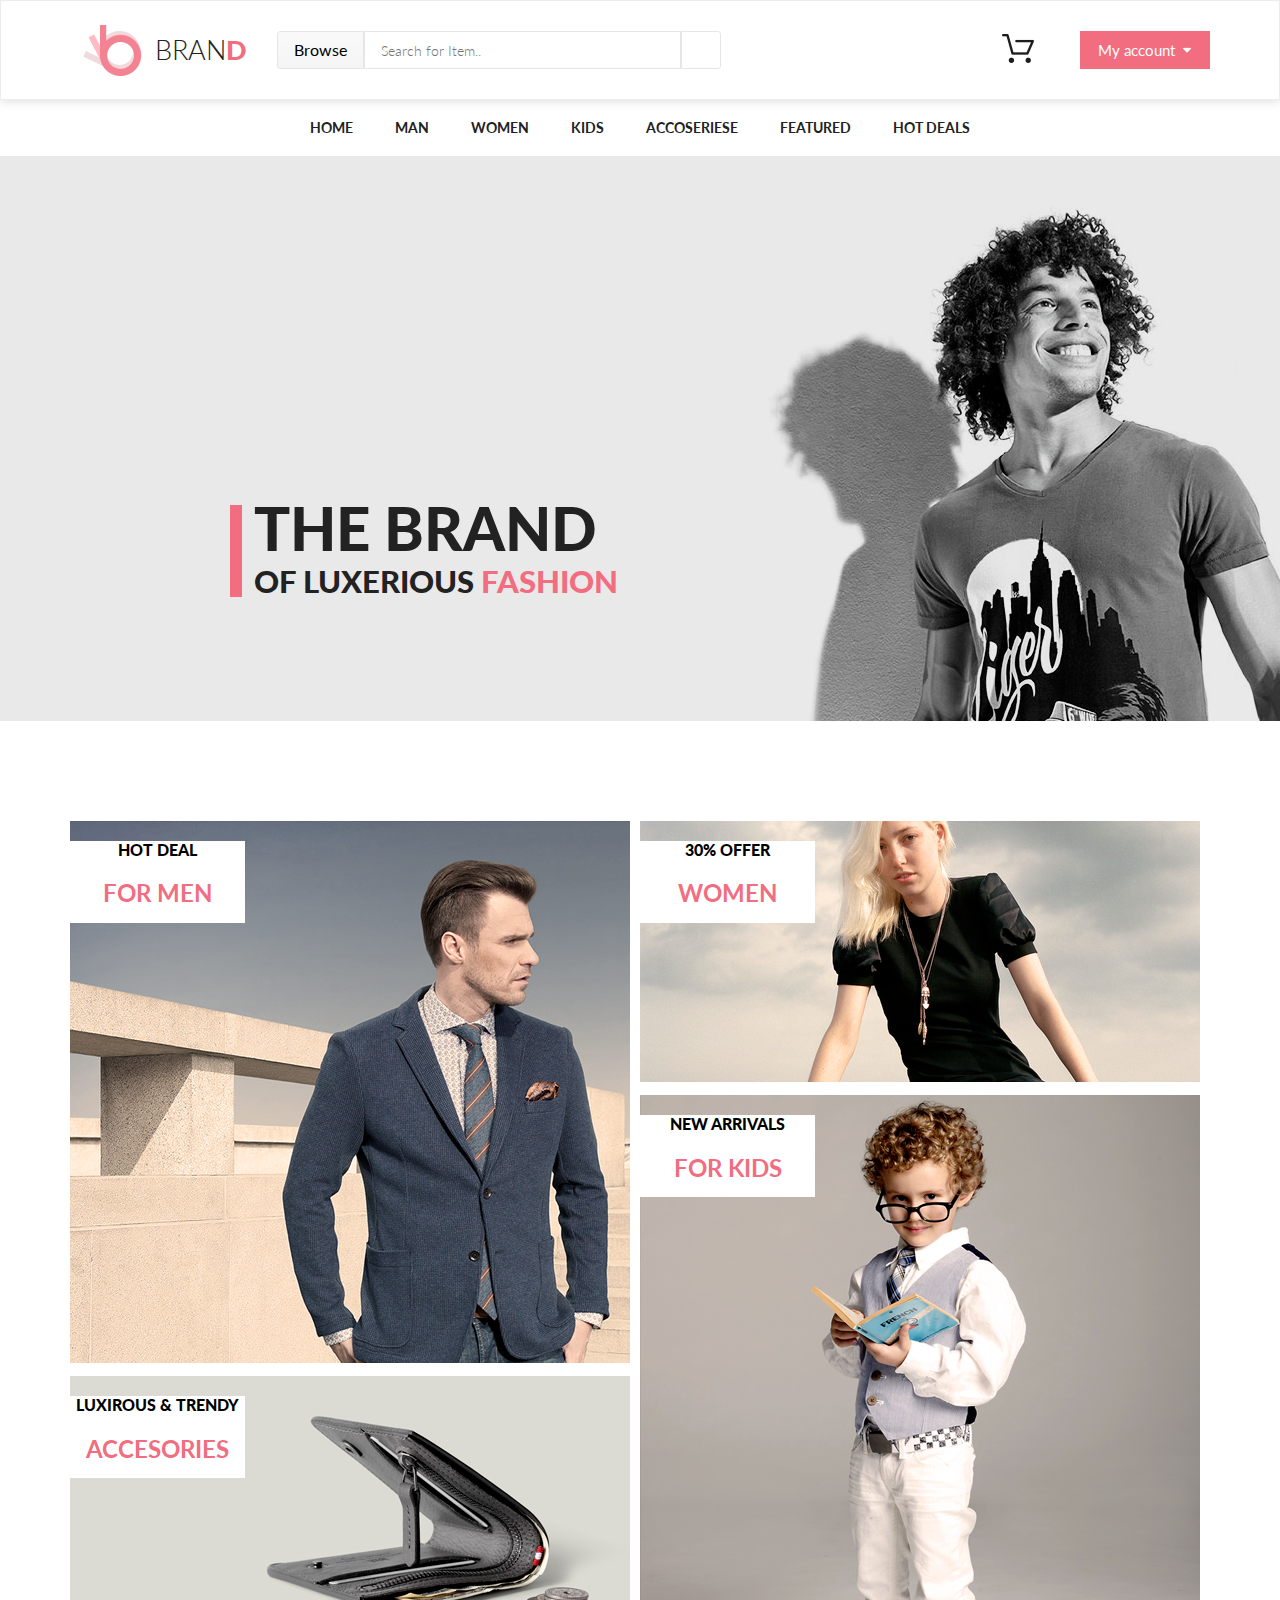
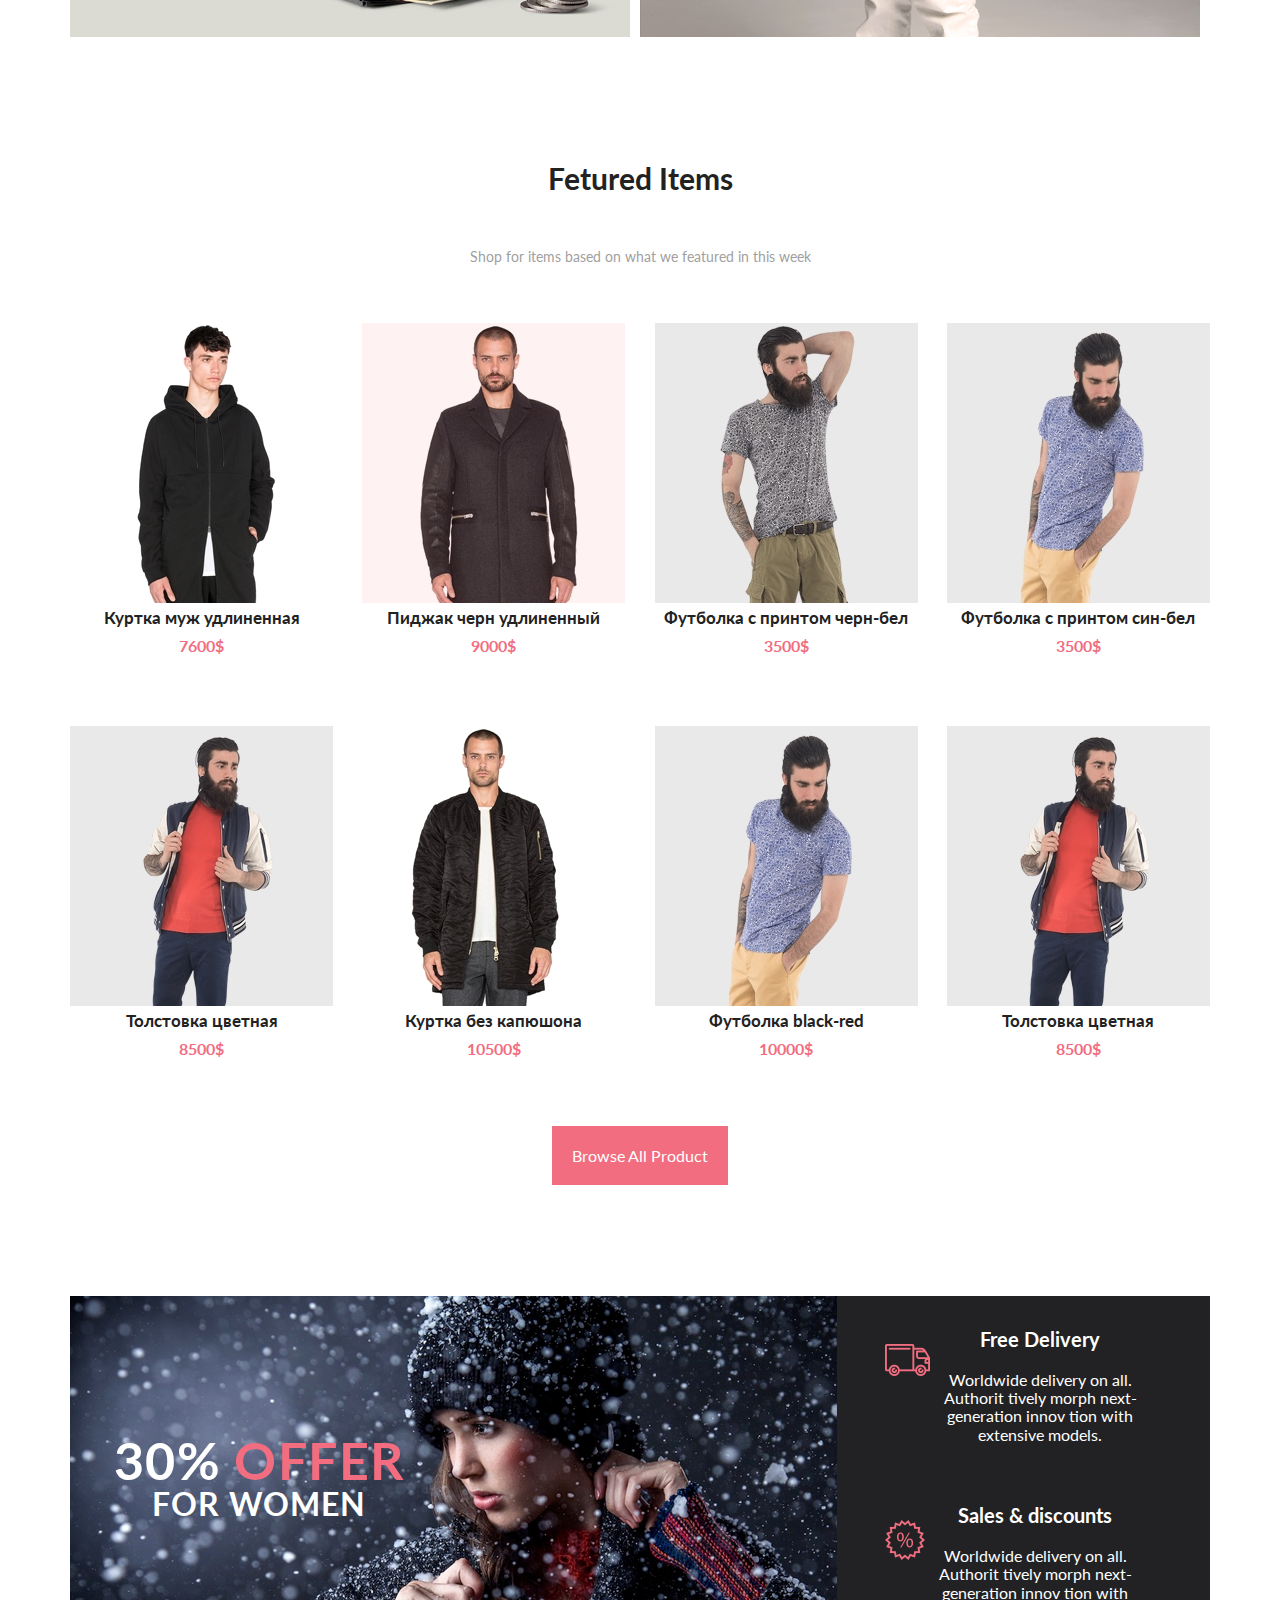
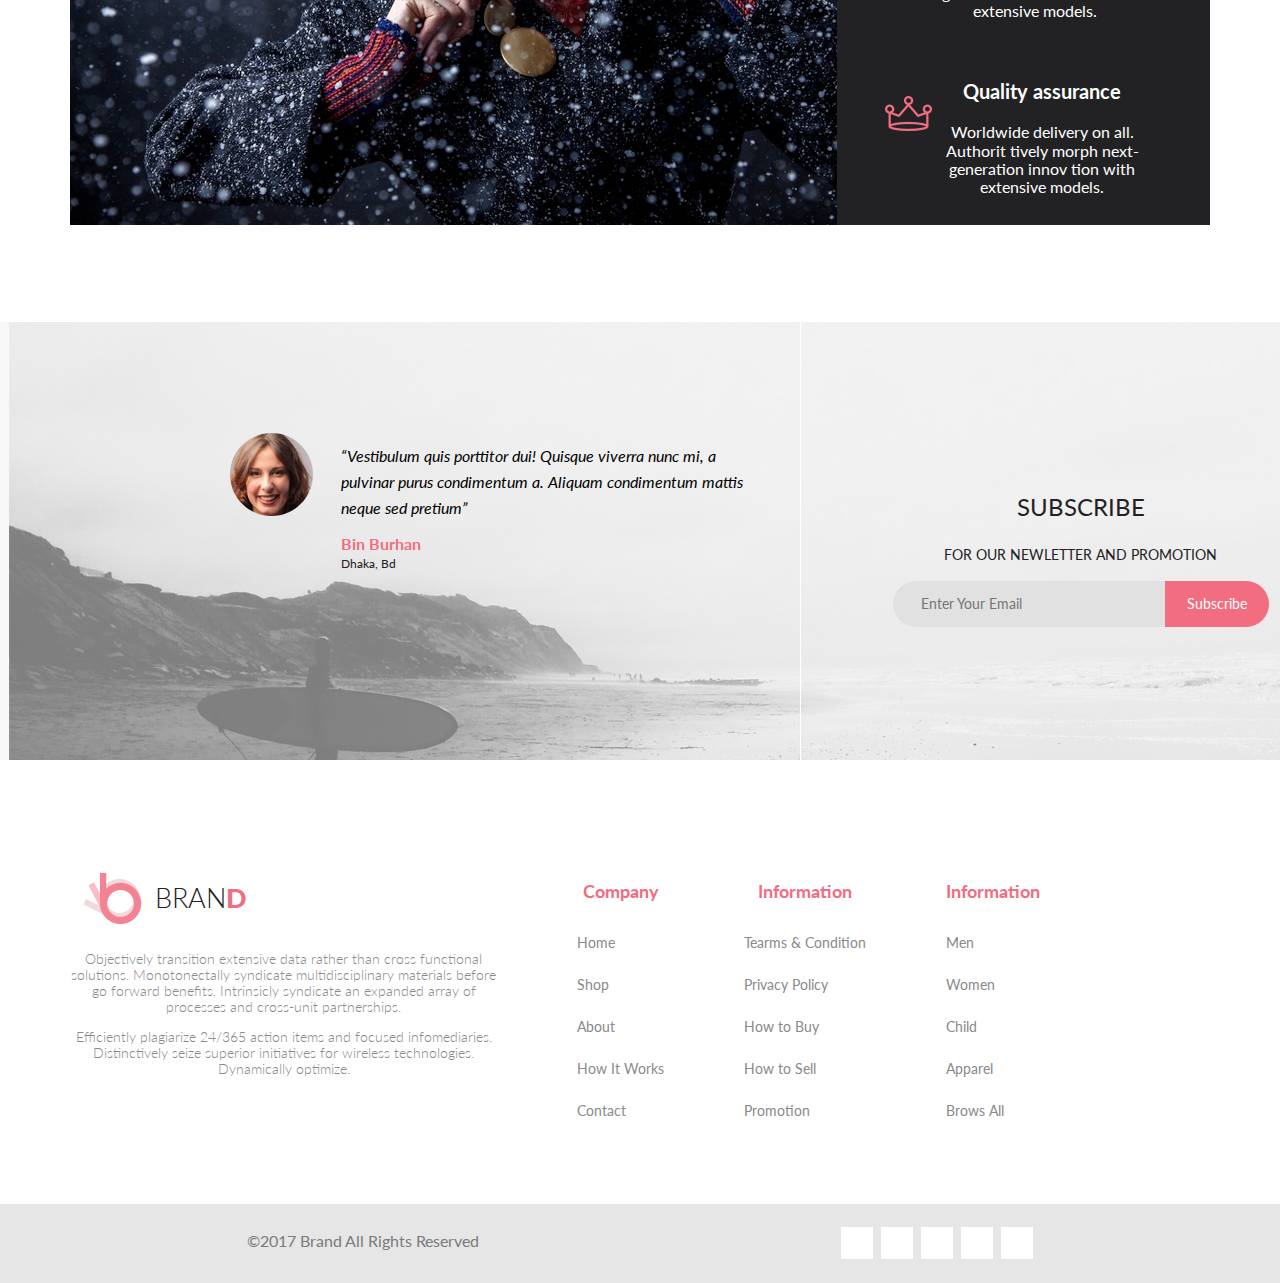
<file: index.html>
<!DOCTYPE html>
<html lang="ru">

<head>
    <meta charset="UTF-8">
    <link rel="stylesheet" href="https://use.fontawesome.com/releases/v5.2.0/css/all.css" integrity="sha384-hWVjflwFxL6sNzntih27bfxkr27PmbbK/iSvJ+a4+0owXq79v+lsFkW54bOGbiDQ" crossorigin="anonymous">
    <link href="https://fonts.googleapis.com/css?family=Lato:100,400,700,900" rel="stylesheet">
    <link rel="stylesheet" href="styles/normalize.css">
    <link rel="stylesheet" href="styles/style.css">
    <meta name="viewport" content="width=device-width, initial-scale=1.0">
    <meta http-equiv="X-UA-Compatible" content="ie=edge">
    <title>Brand</title>
</head>

<body>
    <header class="header">
        <div class="container header-flex">
            <div class="header-left">
                <a class="logo" href="index.html">
                    <img src="images/Group 2.png" alt="logotype">BRAN<span>D</span></a>
                <form action="" class="header-left__form">
                    <button class="header-left-form__button-browse" type="submit">Browse
                        <i class="fas fa-sort-down"></i>  
                    </button>
                    <div class="header-left-form__menu">
                        <ul>
                            <li>
                                <a href="javascript:void(0)"><h3>Dresses</h3></a>
                                <div class="header-left-form-menu__line"></div>
                            <ul>
                                    <li><a href="javascript:void(0)">Tops</a></li>
                                    <li><a href="javascript:void(0)">Sweaters/Knits</a></li>
                                    <li><a href="javascript:void(0)">Jackets/Coats</a></li>
                            </ul></li>
                            <li>
                                <a href="javascript:void(0)"><h3>Dresses</h3></a>
                                <div class="header-left-form-menu__line"></div>
                                <ul>
                                        <li><a href="javascript:void(0)">Tops</a></li>
                                        <li><a href="javascript:void(0)">Sweaters/Knits</a></li>
                                        <li><a href="javascript:void(0)">Jackets/Coats</a></li>
                                        <li><a href="javascript:void(0)">Blazers</a></li>
                                        <li><a href="javascript:void(0)">Denim</a></li>
                                        <li><a href="javascript:void(0)">Leggings/Pants</a></li>
                                </ul></li>
                        </ul>
                    </div>
                    <input class="header-left-form__input" type="text" placeholder="Search for Item..">
                    <button class="header-left-form__button header-left-form__button-search"><i class="fa fa-search"></i></button>
                </form>
            </div>
            <div class="header-right">
                <a href="ShoppingCart.html" id="id-cart-for-hover"><img src="images/cart.png" alt="cart"></a>
                <div class="header-right-form__button">
                    <a href="javascript:void(0)">My account
                        <img class="header-right-form__img" src="images/down.png" alt="down">
                    </a>
                    <div class="my-cart"></div>
                </div>
            </div>

        </div>
    </header>
    
    <nav class="nav">
        <div class="container container__menu">
            <ul class="menu">
                <li>
                    <a href="index.html">Home</a>
                </li>
                <li>
                    <a href="javascript:void(0)">Man</a>
                    <div class="mega-box">
                        <div class="mega-flex">
                            <h3>Women</h3>
                            <ul class="mega-list">
                                <li><a href="javascript:void(0)">Dresses</a></li>
                                <li><a href="javascript:void(0)">Tops</a></li>
                                <li><a href="javascript:void(0)">Sweaters/Knits</a></li>
                                <li><a href="javascript:void(0)">Jackets/Coats</a></li>
                                <li><a href="javascript:void(0)">Blazers</a></li>
                                <li><a href="javascript:void(0)">Denim</a></li>
                                <li><a href="javascript:void(0)">Leggings/Pants</a></li>
                                <li><a href="javascript:void(0)">Skirts/Shorts</a></li>
                                <li><a href="javascript:void(0)">Accessories</a></li>
                            </ul>
                        </div>
                        <div class="mega-flex">
                            <h3>Women</h3>
                            <ul class="mega-list">
                                <li><a href="javascript:void(0)">Dresses</a></li>
                                <li><a href="javascript:void(0)">Tops</a></li>
                                <li><a href="javascript:void(0)">Sweaters/Knits</a></li>
                                <li><a href="javascript:void(0)">Jackets/Coats</a></li>
                            </ul>
                        </div>
                    </div>
                </li>
                <li>
                    <a href="javascript:void(0)">Women</a>
                    <div class="mega-box">
                        <div class="mega-flex">
                            <h3>Women</h3>
                            <ul class="mega-list">
                                <li><a href="javascript:void(0)">Dresses</a></li>
                                <li><a href="javascript:void(0)">Tops</a></li>
                                <li><a href="javascript:void(0)">Sweaters/Knits</a></li>
                                <li><a href="javascript:void(0)">Jackets/Coats</a></li>
                                <li><a href="javascript:void(0)">Blazers</a></li>
                                <li><a href="javascript:void(0)">Denim</a></li>
                                <li><a href="javascript:void(0)">Leggings/Pants</a></li>
                                <li><a href="javascript:void(0)">Skirts/Shorts</a></li>
                                <li><a href="javascript:void(0)">Accessories</a></li>
                                <!--  <li><a href="javascript:void(0)">Bags/Purses</a></li>
                                <li><a href="javascript:void(0)">Swimwear/Underwear</a></li>
                                <li><a href="javascript:void(0)">Nightwear</a></li>
                                <li><a href="javascript:void(0)">Shoes</a></li>
                                <li><a href="javascript:void(0)">Beauty</a></li> -->
                            </ul>
                        </div>
                        <div class="mega-flex">
                            <h3>Women</h3>
                            <ul class="mega-list">
                                <li><a href="javascript:void(0)">Dresses</a></li>
                                <li><a href="javascript:void(0)">Tops</a></li>
                                <li><a href="javascript:void(0)">Sweaters/Knits</a></li>
                                <li><a href="javascript:void(0)">Jackets/Coats</a></li>
                            </ul>
                            <h3>Women</h3>
                            <ul class="mega-list">
                                <li><a href="javascript:void(0)">Dresses</a></li>
                                <li><a href="javascript:void(0)">Tops</a></li>
                                <li><a href="javascript:void(0)">Sweaters/Knits</a></li>
                            </ul>
                        </div>
                        <div class="mega-flex">
                            <h3>Women</h3>
                            <ul class="mega-list">
                                <li><a href="javascript:void(0)">Dresses</a></li>
                                <li><a href="javascript:void(0)">Tops</a></li>
                                <li><a href="javascript:void(0)">Sweaters/Knits</a></li>
                                <li><a href="javascript:void(0)">Jackets/Coats</a></li>
                            </ul>
                        </div>
                    </div>
                </li>
                <li>
                    <a href="javascript:void(0)">Kids</a>
                </li>
                <li>
                    <a href="javascript:void(0)">Accoseriese</a>
                </li>
                <li>
                    <a href="javascript:void(0)">Featured</a>
                </li>
                <li>
                    <a href="javascript:void(0)">Hot deals</a>
                </li>
            </ul>
        </div>
        <div class="nav__slider">
            <!--  <div class="nav-slider__img">
                <img src="images/vertical line.png" alt="">

            </div>-->
            <div class="nav-slider__text">
                <h2>THE BRAND</h2> OF LUXERIOUS
                <span>FASHION</span>
            </div>
        </div>
    </nav>

    <section class="container photo-blocks">
        <div class="photo-blocks-left">
            <a href="javascript:void(0)">
                <div class="photo-blocks-left__Big">
                    <img src="images/PhBig1.png" alt="">
                    <div class="write">hOT dEAL
                        <h2>FOR MEN</h2>
                    </div>
                </div>
            </a>
            <a href="javascript:void(0)">
                <div class="photo-blocks-left__Small">
                    <img src="images/PhSmall1.png" alt="">
                    <div class="write">LUXIROUS &amp; trendy
                        <h2>ACCESORIES</h2>
                    </div>
                </div>
            </a>
        </div>
        <div class="photo-blocks-right">
            <a href="javascript:void(0)">
               <a href="javascript:void(0)"> <div class="photo-blocks-left__Small">
                    <img src="images/PHSmall2.png" alt="">
                    <div class="write">30% offer
                        <h2>women</h2>
                    </div>
                </div></a>
            </a>
            <a href="javascript:void(0)">
                <div class="photo-blocks-left__Big">
                    <img src="images/PhBig2.png" alt="">
                    <div class="write">new arrivals
                        <h2>FOR kids</h2>
                    </div>
                </div>
            </a>
        </div>
    </section>

    <section class="catalog">
        <div class="container mini-catalog">
            <h2 class="mini-catalog__header">Fetured Items</h2>
            <div class="mini-catalog__header-2">Shop for items based on what we featured in this week</div>
            <div class="mini-catalog__products">
                <!--Здесь каталог товаров-->
            </div>
        </div>
        <a href="javascript:void(0)" class="catalog__button-all-products">Browse All Product</a>
    </section>


    <!-- why-we IS DONE -->
    <section class="container why-we">
        <div class="why-we__left">
            <div class="why-we-left__image">
                <img src="images/photo-block-3.png" alt="">
            </div>
            <div class="why-we-left__inscription"><span>30%</span> <span>OFFER</span> <span>FOR WOMEN</span></div>
        </div>
        <div class="why-we__right">
            <div class="why-we__left-descriptions">
                <div class="why-we__left-description">
                    <div class="why-we-left__position-image">
                        <img src="images/truck.png" alt="" class="why-we-left-description-img">
                    </div>
                    <div class="why-we-left-description__text">
                        <p class="why-we-left-description-text__p">Free Delivery</p>
                        <p>Worldwide delivery on all. Authorit tively morph next-generation innov tion with extensive models.</p>
                    </div>
                </div>
                <div class="why-we__left-description">
                    <div class="why-we-left__position-image">
                        <img src="images/sale.png" alt="" class="why-we-left-description-img">
                    </div>
                    <div class="why-we-left-description__text">
                        <p class="why-we-left-description-text__p">Sales &amp; discounts</p>
                        <p>Worldwide delivery on all. Authorit tively morph next-generation innov tion with extensive models.</p>
                    </div>
                </div>
                <div class="why-we__left-description">
                    <div class="why-we-left__position-image">
                        <img src="images/queen.png" alt="" class="why-we-left-description-img">
                    </div>
                    <div class="why-we-left-description__text">
                        <p class="why-we-left-description-text__p">Quality assurance</p>
                        <p>Worldwide delivery on all. Authorit tively morph next-generation innov tion with extensive models.</p>
                    </div>
                </div>
            </div>
        </div>
    </section>
    <!-- Start секция с виндсерфером -->
    <section class="container review-and-describe">
        <div class="review-and-describe-column">
            <div class="review-and-describe-right-column-inner-block">

                <div class="review-and-describe-left-text">
                    <div class="review-and-describe-left-photo">
                        <img src="images/face.png" alt="">
                    </div>
                    <div class="review-and-describe-left-photo-leftText">
                        <p class="review-and-describe-left__comment">“Vestibulum quis porttitor dui! Quisque viverra nunc mi, a pulvinar purus condimentum a. Aliquam condimentum mattis neque sed pretium”</p>
                        <p class="review-and-describe-left__who">Bin Burhan</p>
                        <p class="review-and-describe-left__where-who">Dhaka, Bd</p>
                    </div>
                </div>
            </div>
        </div>
        <div class="review-and-describe-column__border"></div>
        <!-- ><div class="review-and-describe-column">
            <form class="review-and-describe-column__subscribe" action="javascript:void(0)">
                <p>Subscribe</p>
                <p>FOR OUR NEWLETTER AND PROMOTION</p>
                <input class="email-for-subscribe" type="text" placeholder="Enter Your Email" name="email-for-subscribe" id="">
            </form>
        </div>-->
        <div class="review-and-describe-column">
            <form class="review-and-describe-column__subscribe" action="javascript:void(0)">
                <p>Subscribe</p>
                <p>FOR OUR NEWLETTER AND PROMOTION</p>
                <input class="email-for-subscribe" type="text" placeholder="Enter Your Email" name="email-for-subscribe" id="">
                <input class="subscribe" type="button" value="Subscribe">
            </form>
        </div>
    </section>
    <!-- End секция с виндсерфером -->
    <div class="container about-us-and-navigations">
        <section class="about-us">
            <a class="logo" href="index.html">
                <img src="images/Group 2.png" alt="logotype">BRAN<span>D</span>
            </a>
            <div class="about-us__text">
                <p>Objectively transition extensive data rather than cross functional solutions. Monotonectally syndicate multidisciplinary materials before go forward benefits. Intrinsicly syndicate an expanded array of processes and cross-unit partnerships.</p>
                <p>Efficiently plagiarize 24/365 action items and focused infomediaries. Distinctively seize superior initiatives for wireless technologies. Dynamically optimize.</p>
            </div>
        </section>
        <section class="navigations">
            <nav class="nav-company">
                <div class="navigations__header">
                    <p>Company</p>
                </div>
                <ul>
                    <li><a href="javascript:void(0)">Home</a></li>
                    <li><a href="javascript:void(0)">Shop</a></li>
                    <li><a href="javascript:void(0)">About</a></li>
                    <li><a href="javascript:void(0)">How It Works</a></li>
                    <li><a href="javascript:void(0)">Contact</a></li>
                </ul>
            </nav>
            <nav class="navigations__header">
                <div class="nav-information__header">
                    <p>Information</p>
                </div>
                <ul>
                    <li><a href="javascript:void(0)">Tearms &amp; Condition</a></li>
                    <li><a href="javascript:void(0)">Privacy Policy</a></li>
                    <li><a href="javascript:void(0)">How to Buy</a></li>
                    <li><a href="javascript:void(0)">How to Sell</a></li>
                    <li><a href="javascript:void(0)">Promotion</a></li>
                </ul>
            </nav>
            <nav class="nav-shop-category">
                <div class="navigations__header">
                    <p>Information</p>
                </div>
                <ul>
                    <li><a href="javascript:void(0)">Men</a></li>
                    <li><a href="javascript:void(0)">Women</a></li>
                    <li><a href="javascript:void(0)">Child</a></li>
                    <li><a href="javascript:void(0)">Apparel</a></li>
                    <li><a href="javascript:void(0)">Brows All</a></li>
                </ul>
            </nav>


        </section>
    </div>
    <div class="footer">
        <footer class="container footer-inline">
            <div class="copyright">
                <p>&copy;2017 Brand All Rights Reserved</p>
            </div>
            <div class="footer-images">
                <a href="javascript:void(0)">
                    <div class="footer-images-one-image">
                        <!--  <img src="images/facebook1.png" alt="">-->
                        <i class="fab fa-facebook-f fa-fw"></i>
                    </div>
                </a>
                <a href="javascript:void(0)">
                    <div class="footer-images-one-image">
                        <i class="fab fa-twitter"></i>
                    </div>
                </a>
                <a href="javascript:void(0)">
                    <div class="footer-images-one-image">
                        <i class="fab fa-linkedin-in"></i>
                    </div>
                </a>
                <a href="javascript:void(0)">
                    <div class="footer-images-one-image">
                        <i class="fab fa-pinterest-p"></i>
                    </div>
                </a>
                <a href="javascript:void(0)">
                    <div class="footer-images-one-image">
                        <i class="fab fa-google-plus-g"></i>
                    </div>
                </a>
            </div>
        </footer>
    </div>
    <script src="jquery-3.3.1/jquery-3.3.1.js"></script>
    <script src="jquery-ui-1.12.1/jquery-ui.js"></script>
    <script src="js/cart/Cart.js"></script>
    <script src="js/cart/Product.js"></script>
    <script src="js/index.js"></script>
</body>

</html>
</file>
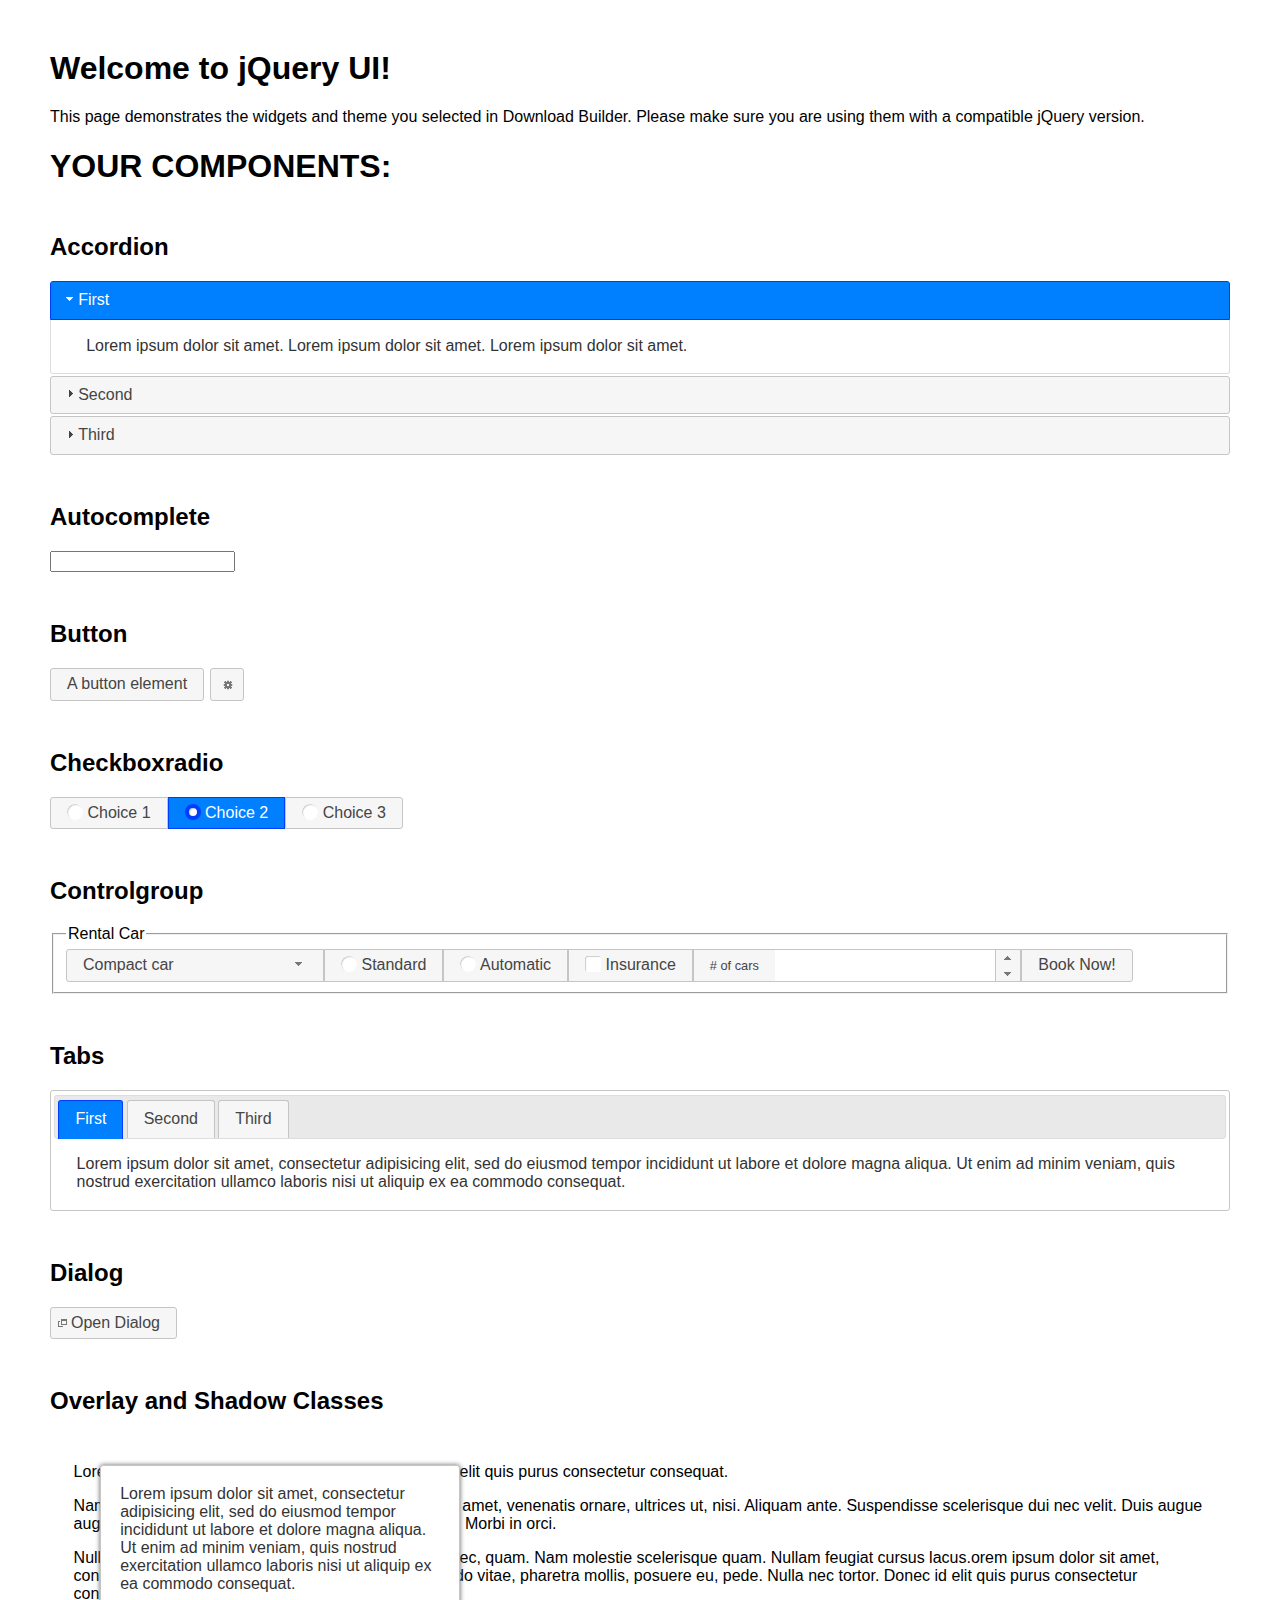
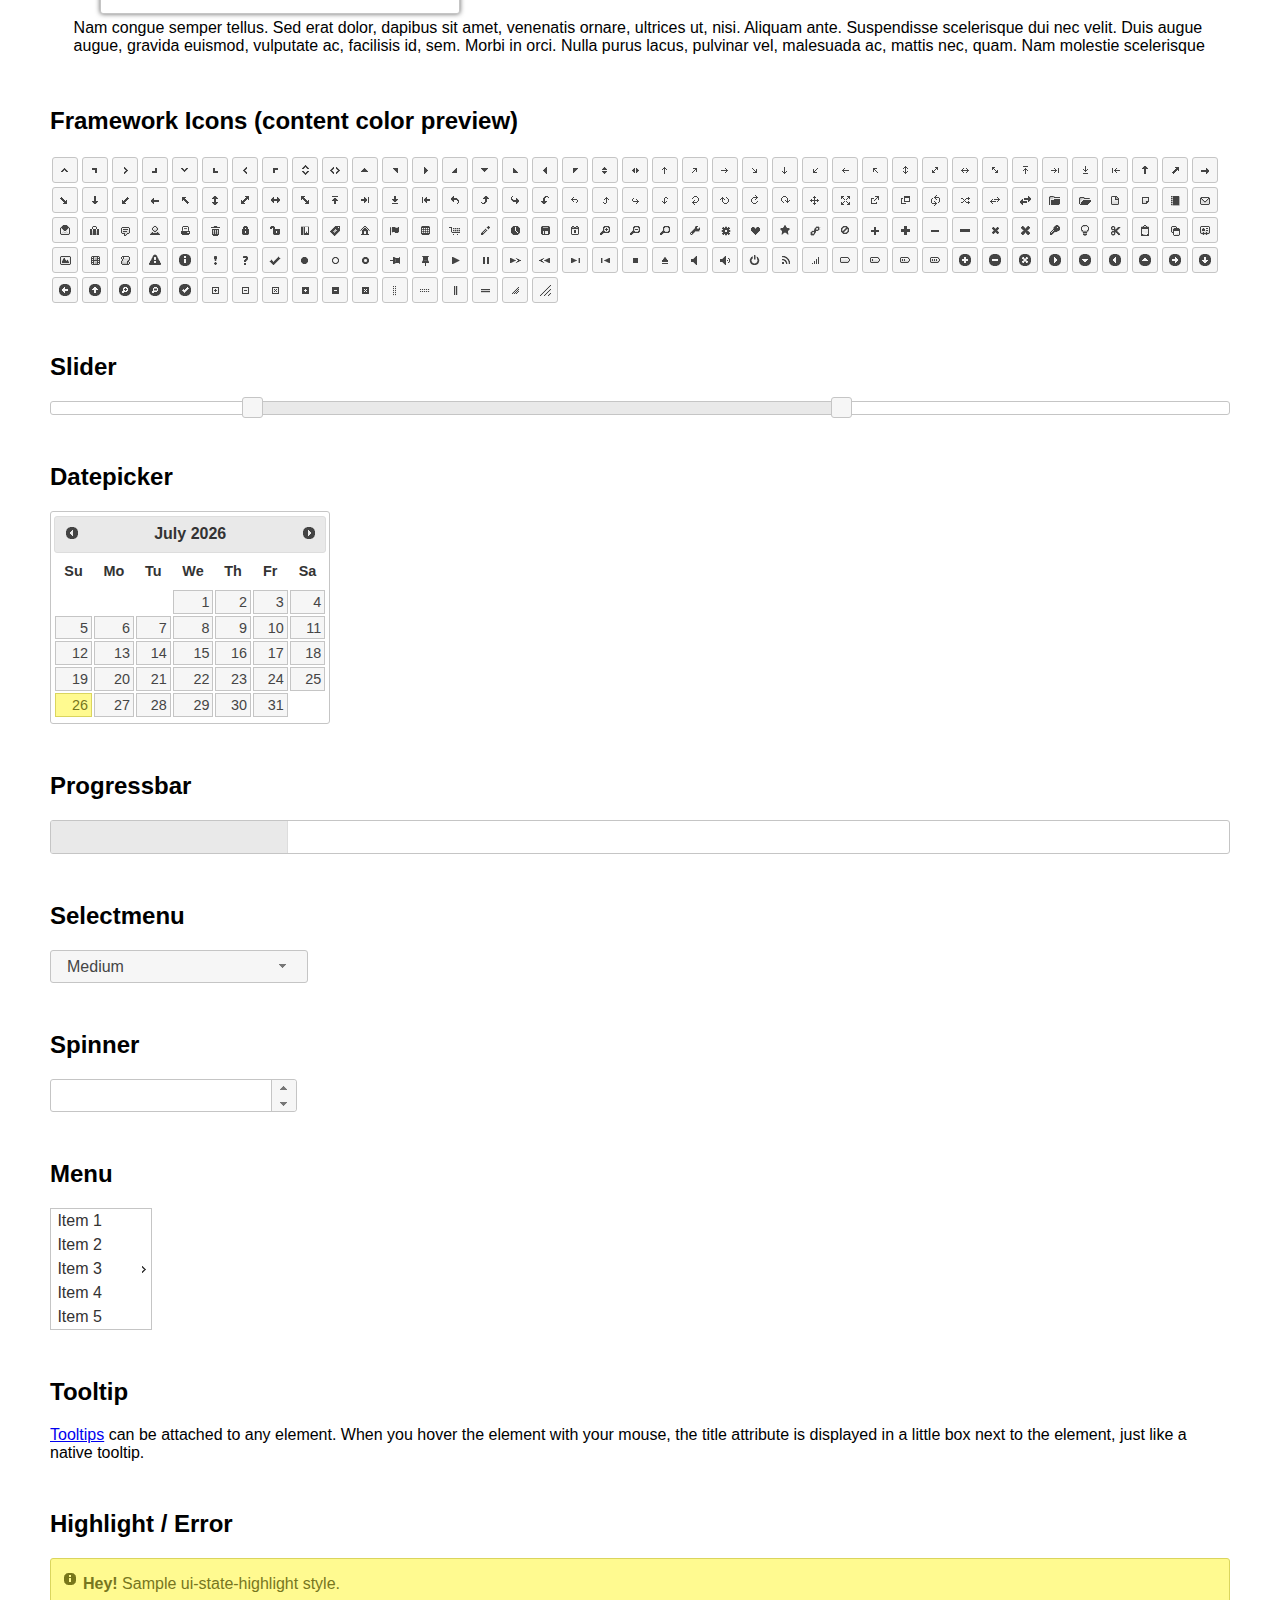
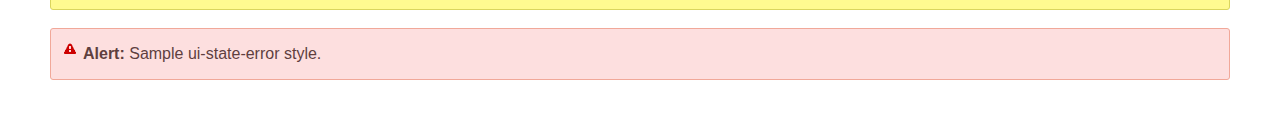
<file: jquery-ui-1.12.1/index.html>
<!doctype html>
<html lang="us">
<head>
	<meta charset="utf-8">
	<title>jQuery UI Example Page</title>
	<link href="jquery-ui.css" rel="stylesheet">
	<style>
	body{
		font-family: "Trebuchet MS", sans-serif;
		margin: 50px;
	}
	.demoHeaders {
		margin-top: 2em;
	}
	#dialog-link {
		padding: .4em 1em .4em 20px;
		text-decoration: none;
		position: relative;
	}
	#dialog-link span.ui-icon {
		margin: 0 5px 0 0;
		position: absolute;
		left: .2em;
		top: 50%;
		margin-top: -8px;
	}
	#icons {
		margin: 0;
		padding: 0;
	}
	#icons li {
		margin: 2px;
		position: relative;
		padding: 4px 0;
		cursor: pointer;
		float: left;
		list-style: none;
	}
	#icons span.ui-icon {
		float: left;
		margin: 0 4px;
	}
	.fakewindowcontain .ui-widget-overlay {
		position: absolute;
	}
	select {
		width: 200px;
	}
	</style>
</head>
<body>

<h1>Welcome to jQuery UI!</h1>

<div class="ui-widget">
	<p>This page demonstrates the widgets and theme you selected in Download Builder. Please make sure you are using them with a compatible jQuery version.</p>
</div>

<h1>YOUR COMPONENTS:</h1>


<!-- Accordion -->
<h2 class="demoHeaders">Accordion</h2>
<div id="accordion">
	<h3>First</h3>
	<div>Lorem ipsum dolor sit amet. Lorem ipsum dolor sit amet. Lorem ipsum dolor sit amet.</div>
	<h3>Second</h3>
	<div>Phasellus mattis tincidunt nibh.</div>
	<h3>Third</h3>
	<div>Nam dui erat, auctor a, dignissim quis.</div>
</div>



<!-- Autocomplete -->
<h2 class="demoHeaders">Autocomplete</h2>
<div>
	<input id="autocomplete" title="type &quot;a&quot;">
</div>



<!-- Button -->
<h2 class="demoHeaders">Button</h2>
<button id="button">A button element</button>
<button id="button-icon">An icon-only button</button>



<!-- Checkboxradio -->
<h2 class="demoHeaders">Checkboxradio</h2>
<form style="margin-top: 1em;">
	<div id="radioset">
		<input type="radio" id="radio1" name="radio"><label for="radio1">Choice 1</label>
		<input type="radio" id="radio2" name="radio" checked="checked"><label for="radio2">Choice 2</label>
		<input type="radio" id="radio3" name="radio"><label for="radio3">Choice 3</label>
	</div>
</form>



<!-- Controlgroup -->
<h2 class="demoHeaders">Controlgroup</h2>
<fieldset>
	<legend>Rental Car</legend>
	<div id="controlgroup">
		<select id="car-type">
			<option>Compact car</option>
			<option>Midsize car</option>
			<option>Full size car</option>
			<option>SUV</option>
			<option>Luxury</option>
			<option>Truck</option>
			<option>Van</option>
		</select>
		<label for="transmission-standard">Standard</label>
		<input type="radio" name="transmission" id="transmission-standard">
		<label for="transmission-automatic">Automatic</label>
		<input type="radio" name="transmission" id="transmission-automatic">
		<label for="insurance">Insurance</label>
		<input type="checkbox" name="insurance" id="insurance">
		<label for="horizontal-spinner" class="ui-controlgroup-label"># of cars</label>
		<input id="horizontal-spinner" class="ui-spinner-input">
		<button>Book Now!</button>
	</div>
</fieldset>



<!-- Tabs -->
<h2 class="demoHeaders">Tabs</h2>
<div id="tabs">
	<ul>
		<li><a href="#tabs-1">First</a></li>
		<li><a href="#tabs-2">Second</a></li>
		<li><a href="#tabs-3">Third</a></li>
	</ul>
	<div id="tabs-1">Lorem ipsum dolor sit amet, consectetur adipisicing elit, sed do eiusmod tempor incididunt ut labore et dolore magna aliqua. Ut enim ad minim veniam, quis nostrud exercitation ullamco laboris nisi ut aliquip ex ea commodo consequat.</div>
	<div id="tabs-2">Phasellus mattis tincidunt nibh. Cras orci urna, blandit id, pretium vel, aliquet ornare, felis. Maecenas scelerisque sem non nisl. Fusce sed lorem in enim dictum bibendum.</div>
	<div id="tabs-3">Nam dui erat, auctor a, dignissim quis, sollicitudin eu, felis. Pellentesque nisi urna, interdum eget, sagittis et, consequat vestibulum, lacus. Mauris porttitor ullamcorper augue.</div>
</div>



<h2 class="demoHeaders">Dialog</h2>
<p>
	<button id="dialog-link" class="ui-button ui-corner-all ui-widget">
		<span class="ui-icon ui-icon-newwin"></span>Open Dialog
	</button>
</p>

<h2 class="demoHeaders">Overlay and Shadow Classes</h2>
<div style="position: relative; width: 96%; height: 200px; padding:1% 2%; overflow:hidden;" class="fakewindowcontain">
	<p>Lorem ipsum dolor sit amet,  Nulla nec tortor. Donec id elit quis purus consectetur consequat. </p><p>Nam congue semper tellus. Sed erat dolor, dapibus sit amet, venenatis ornare, ultrices ut, nisi. Aliquam ante. Suspendisse scelerisque dui nec velit. Duis augue augue, gravida euismod, vulputate ac, facilisis id, sem. Morbi in orci. </p><p>Nulla purus lacus, pulvinar vel, malesuada ac, mattis nec, quam. Nam molestie scelerisque quam. Nullam feugiat cursus lacus.orem ipsum dolor sit amet, consectetur adipiscing elit. Donec libero risus, commodo vitae, pharetra mollis, posuere eu, pede. Nulla nec tortor. Donec id elit quis purus consectetur consequat. </p><p>Nam congue semper tellus. Sed erat dolor, dapibus sit amet, venenatis ornare, ultrices ut, nisi. Aliquam ante. Suspendisse scelerisque dui nec velit. Duis augue augue, gravida euismod, vulputate ac, facilisis id, sem. Morbi in orci. Nulla purus lacus, pulvinar vel, malesuada ac, mattis nec, quam. Nam molestie scelerisque quam. </p><p>Nullam feugiat cursus lacus.orem ipsum dolor sit amet, consectetur adipiscing elit. Donec libero risus, commodo vitae, pharetra mollis, posuere eu, pede. Nulla nec tortor. Donec id elit quis purus consectetur consequat. Nam congue semper tellus. Sed erat dolor, dapibus sit amet, venenatis ornare, ultrices ut, nisi. Aliquam ante. </p><p>Suspendisse scelerisque dui nec velit. Duis augue augue, gravida euismod, vulputate ac, facilisis id, sem. Morbi in orci. Nulla purus lacus, pulvinar vel, malesuada ac, mattis nec, quam. Nam molestie scelerisque quam. Nullam feugiat cursus lacus.orem ipsum dolor sit amet, consectetur adipiscing elit. Donec libero risus, commodo vitae, pharetra mollis, posuere eu, pede. Nulla nec tortor. Donec id elit quis purus consectetur consequat. Nam congue semper tellus. Sed erat dolor, dapibus sit amet, venenatis ornare, ultrices ut, nisi. </p>

	<!-- ui-dialog -->
	<div class="ui-widget-overlay ui-front"></div>
	<div style="position: absolute; width: 320px; left: 50px; top: 30px; padding: 1.2em" class="ui-widget ui-front ui-widget-content ui-corner-all ui-widget-shadow">
		Lorem ipsum dolor sit amet, consectetur adipisicing elit, sed do eiusmod tempor incididunt ut labore et dolore magna aliqua. Ut enim ad minim veniam, quis nostrud exercitation ullamco laboris nisi ut aliquip ex ea commodo consequat.
	</div>

</div>

<!-- ui-dialog -->
<div id="dialog" title="Dialog Title">
	<p>Lorem ipsum dolor sit amet, consectetur adipisicing elit, sed do eiusmod tempor incididunt ut labore et dolore magna aliqua. Ut enim ad minim veniam, quis nostrud exercitation ullamco laboris nisi ut aliquip ex ea commodo consequat.</p>
</div>



<h2 class="demoHeaders">Framework Icons (content color preview)</h2>
<ul id="icons" class="ui-widget ui-helper-clearfix">
	<li class="ui-state-default ui-corner-all" title=".ui-icon-caret-1-n"><span class="ui-icon ui-icon-caret-1-n"></span></li>
	<li class="ui-state-default ui-corner-all" title=".ui-icon-caret-1-ne"><span class="ui-icon ui-icon-caret-1-ne"></span></li>
	<li class="ui-state-default ui-corner-all" title=".ui-icon-caret-1-e"><span class="ui-icon ui-icon-caret-1-e"></span></li>
	<li class="ui-state-default ui-corner-all" title=".ui-icon-caret-1-se"><span class="ui-icon ui-icon-caret-1-se"></span></li>
	<li class="ui-state-default ui-corner-all" title=".ui-icon-caret-1-s"><span class="ui-icon ui-icon-caret-1-s"></span></li>
	<li class="ui-state-default ui-corner-all" title=".ui-icon-caret-1-sw"><span class="ui-icon ui-icon-caret-1-sw"></span></li>
	<li class="ui-state-default ui-corner-all" title=".ui-icon-caret-1-w"><span class="ui-icon ui-icon-caret-1-w"></span></li>
	<li class="ui-state-default ui-corner-all" title=".ui-icon-caret-1-nw"><span class="ui-icon ui-icon-caret-1-nw"></span></li>
	<li class="ui-state-default ui-corner-all" title=".ui-icon-caret-2-n-s"><span class="ui-icon ui-icon-caret-2-n-s"></span></li>
	<li class="ui-state-default ui-corner-all" title=".ui-icon-caret-2-e-w"><span class="ui-icon ui-icon-caret-2-e-w"></span></li>
	<li class="ui-state-default ui-corner-all" title=".ui-icon-triangle-1-n"><span class="ui-icon ui-icon-triangle-1-n"></span></li>
	<li class="ui-state-default ui-corner-all" title=".ui-icon-triangle-1-ne"><span class="ui-icon ui-icon-triangle-1-ne"></span></li>
	<li class="ui-state-default ui-corner-all" title=".ui-icon-triangle-1-e"><span class="ui-icon ui-icon-triangle-1-e"></span></li>
	<li class="ui-state-default ui-corner-all" title=".ui-icon-triangle-1-se"><span class="ui-icon ui-icon-triangle-1-se"></span></li>
	<li class="ui-state-default ui-corner-all" title=".ui-icon-triangle-1-s"><span class="ui-icon ui-icon-triangle-1-s"></span></li>
	<li class="ui-state-default ui-corner-all" title=".ui-icon-triangle-1-sw"><span class="ui-icon ui-icon-triangle-1-sw"></span></li>
	<li class="ui-state-default ui-corner-all" title=".ui-icon-triangle-1-w"><span class="ui-icon ui-icon-triangle-1-w"></span></li>
	<li class="ui-state-default ui-corner-all" title=".ui-icon-triangle-1-nw"><span class="ui-icon ui-icon-triangle-1-nw"></span></li>
	<li class="ui-state-default ui-corner-all" title=".ui-icon-triangle-2-n-s"><span class="ui-icon ui-icon-triangle-2-n-s"></span></li>
	<li class="ui-state-default ui-corner-all" title=".ui-icon-triangle-2-e-w"><span class="ui-icon ui-icon-triangle-2-e-w"></span></li>
	<li class="ui-state-default ui-corner-all" title=".ui-icon-arrow-1-n"><span class="ui-icon ui-icon-arrow-1-n"></span></li>
	<li class="ui-state-default ui-corner-all" title=".ui-icon-arrow-1-ne"><span class="ui-icon ui-icon-arrow-1-ne"></span></li>
	<li class="ui-state-default ui-corner-all" title=".ui-icon-arrow-1-e"><span class="ui-icon ui-icon-arrow-1-e"></span></li>
	<li class="ui-state-default ui-corner-all" title=".ui-icon-arrow-1-se"><span class="ui-icon ui-icon-arrow-1-se"></span></li>
	<li class="ui-state-default ui-corner-all" title=".ui-icon-arrow-1-s"><span class="ui-icon ui-icon-arrow-1-s"></span></li>
	<li class="ui-state-default ui-corner-all" title=".ui-icon-arrow-1-sw"><span class="ui-icon ui-icon-arrow-1-sw"></span></li>
	<li class="ui-state-default ui-corner-all" title=".ui-icon-arrow-1-w"><span class="ui-icon ui-icon-arrow-1-w"></span></li>
	<li class="ui-state-default ui-corner-all" title=".ui-icon-arrow-1-nw"><span class="ui-icon ui-icon-arrow-1-nw"></span></li>
	<li class="ui-state-default ui-corner-all" title=".ui-icon-arrow-2-n-s"><span class="ui-icon ui-icon-arrow-2-n-s"></span></li>
	<li class="ui-state-default ui-corner-all" title=".ui-icon-arrow-2-ne-sw"><span class="ui-icon ui-icon-arrow-2-ne-sw"></span></li>
	<li class="ui-state-default ui-corner-all" title=".ui-icon-arrow-2-e-w"><span class="ui-icon ui-icon-arrow-2-e-w"></span></li>
	<li class="ui-state-default ui-corner-all" title=".ui-icon-arrow-2-se-nw"><span class="ui-icon ui-icon-arrow-2-se-nw"></span></li>
	<li class="ui-state-default ui-corner-all" title=".ui-icon-arrowstop-1-n"><span class="ui-icon ui-icon-arrowstop-1-n"></span></li>
	<li class="ui-state-default ui-corner-all" title=".ui-icon-arrowstop-1-e"><span class="ui-icon ui-icon-arrowstop-1-e"></span></li>
	<li class="ui-state-default ui-corner-all" title=".ui-icon-arrowstop-1-s"><span class="ui-icon ui-icon-arrowstop-1-s"></span></li>
	<li class="ui-state-default ui-corner-all" title=".ui-icon-arrowstop-1-w"><span class="ui-icon ui-icon-arrowstop-1-w"></span></li>
	<li class="ui-state-default ui-corner-all" title=".ui-icon-arrowthick-1-n"><span class="ui-icon ui-icon-arrowthick-1-n"></span></li>
	<li class="ui-state-default ui-corner-all" title=".ui-icon-arrowthick-1-ne"><span class="ui-icon ui-icon-arrowthick-1-ne"></span></li>
	<li class="ui-state-default ui-corner-all" title=".ui-icon-arrowthick-1-e"><span class="ui-icon ui-icon-arrowthick-1-e"></span></li>
	<li class="ui-state-default ui-corner-all" title=".ui-icon-arrowthick-1-se"><span class="ui-icon ui-icon-arrowthick-1-se"></span></li>
	<li class="ui-state-default ui-corner-all" title=".ui-icon-arrowthick-1-s"><span class="ui-icon ui-icon-arrowthick-1-s"></span></li>
	<li class="ui-state-default ui-corner-all" title=".ui-icon-arrowthick-1-sw"><span class="ui-icon ui-icon-arrowthick-1-sw"></span></li>
	<li class="ui-state-default ui-corner-all" title=".ui-icon-arrowthick-1-w"><span class="ui-icon ui-icon-arrowthick-1-w"></span></li>
	<li class="ui-state-default ui-corner-all" title=".ui-icon-arrowthick-1-nw"><span class="ui-icon ui-icon-arrowthick-1-nw"></span></li>
	<li class="ui-state-default ui-corner-all" title=".ui-icon-arrowthick-2-n-s"><span class="ui-icon ui-icon-arrowthick-2-n-s"></span></li>
	<li class="ui-state-default ui-corner-all" title=".ui-icon-arrowthick-2-ne-sw"><span class="ui-icon ui-icon-arrowthick-2-ne-sw"></span></li>
	<li class="ui-state-default ui-corner-all" title=".ui-icon-arrowthick-2-e-w"><span class="ui-icon ui-icon-arrowthick-2-e-w"></span></li>
	<li class="ui-state-default ui-corner-all" title=".ui-icon-arrowthick-2-se-nw"><span class="ui-icon ui-icon-arrowthick-2-se-nw"></span></li>
	<li class="ui-state-default ui-corner-all" title=".ui-icon-arrowthickstop-1-n"><span class="ui-icon ui-icon-arrowthickstop-1-n"></span></li>
	<li class="ui-state-default ui-corner-all" title=".ui-icon-arrowthickstop-1-e"><span class="ui-icon ui-icon-arrowthickstop-1-e"></span></li>
	<li class="ui-state-default ui-corner-all" title=".ui-icon-arrowthickstop-1-s"><span class="ui-icon ui-icon-arrowthickstop-1-s"></span></li>
	<li class="ui-state-default ui-corner-all" title=".ui-icon-arrowthickstop-1-w"><span class="ui-icon ui-icon-arrowthickstop-1-w"></span></li>
	<li class="ui-state-default ui-corner-all" title=".ui-icon-arrowreturnthick-1-w"><span class="ui-icon ui-icon-arrowreturnthick-1-w"></span></li>
	<li class="ui-state-default ui-corner-all" title=".ui-icon-arrowreturnthick-1-n"><span class="ui-icon ui-icon-arrowreturnthick-1-n"></span></li>
	<li class="ui-state-default ui-corner-all" title=".ui-icon-arrowreturnthick-1-e"><span class="ui-icon ui-icon-arrowreturnthick-1-e"></span></li>
	<li class="ui-state-default ui-corner-all" title=".ui-icon-arrowreturnthick-1-s"><span class="ui-icon ui-icon-arrowreturnthick-1-s"></span></li>
	<li class="ui-state-default ui-corner-all" title=".ui-icon-arrowreturn-1-w"><span class="ui-icon ui-icon-arrowreturn-1-w"></span></li>
	<li class="ui-state-default ui-corner-all" title=".ui-icon-arrowreturn-1-n"><span class="ui-icon ui-icon-arrowreturn-1-n"></span></li>
	<li class="ui-state-default ui-corner-all" title=".ui-icon-arrowreturn-1-e"><span class="ui-icon ui-icon-arrowreturn-1-e"></span></li>
	<li class="ui-state-default ui-corner-all" title=".ui-icon-arrowreturn-1-s"><span class="ui-icon ui-icon-arrowreturn-1-s"></span></li>
	<li class="ui-state-default ui-corner-all" title=".ui-icon-arrowrefresh-1-w"><span class="ui-icon ui-icon-arrowrefresh-1-w"></span></li>
	<li class="ui-state-default ui-corner-all" title=".ui-icon-arrowrefresh-1-n"><span class="ui-icon ui-icon-arrowrefresh-1-n"></span></li>
	<li class="ui-state-default ui-corner-all" title=".ui-icon-arrowrefresh-1-e"><span class="ui-icon ui-icon-arrowrefresh-1-e"></span></li>
	<li class="ui-state-default ui-corner-all" title=".ui-icon-arrowrefresh-1-s"><span class="ui-icon ui-icon-arrowrefresh-1-s"></span></li>
	<li class="ui-state-default ui-corner-all" title=".ui-icon-arrow-4"><span class="ui-icon ui-icon-arrow-4"></span></li>
	<li class="ui-state-default ui-corner-all" title=".ui-icon-arrow-4-diag"><span class="ui-icon ui-icon-arrow-4-diag"></span></li>
	<li class="ui-state-default ui-corner-all" title=".ui-icon-extlink"><span class="ui-icon ui-icon-extlink"></span></li>
	<li class="ui-state-default ui-corner-all" title=".ui-icon-newwin"><span class="ui-icon ui-icon-newwin"></span></li>
	<li class="ui-state-default ui-corner-all" title=".ui-icon-refresh"><span class="ui-icon ui-icon-refresh"></span></li>
	<li class="ui-state-default ui-corner-all" title=".ui-icon-shuffle"><span class="ui-icon ui-icon-shuffle"></span></li>
	<li class="ui-state-default ui-corner-all" title=".ui-icon-transfer-e-w"><span class="ui-icon ui-icon-transfer-e-w"></span></li>
	<li class="ui-state-default ui-corner-all" title=".ui-icon-transferthick-e-w"><span class="ui-icon ui-icon-transferthick-e-w"></span></li>
	<li class="ui-state-default ui-corner-all" title=".ui-icon-folder-collapsed"><span class="ui-icon ui-icon-folder-collapsed"></span></li>
	<li class="ui-state-default ui-corner-all" title=".ui-icon-folder-open"><span class="ui-icon ui-icon-folder-open"></span></li>
	<li class="ui-state-default ui-corner-all" title=".ui-icon-document"><span class="ui-icon ui-icon-document"></span></li>
	<li class="ui-state-default ui-corner-all" title=".ui-icon-document-b"><span class="ui-icon ui-icon-document-b"></span></li>
	<li class="ui-state-default ui-corner-all" title=".ui-icon-note"><span class="ui-icon ui-icon-note"></span></li>
	<li class="ui-state-default ui-corner-all" title=".ui-icon-mail-closed"><span class="ui-icon ui-icon-mail-closed"></span></li>
	<li class="ui-state-default ui-corner-all" title=".ui-icon-mail-open"><span class="ui-icon ui-icon-mail-open"></span></li>
	<li class="ui-state-default ui-corner-all" title=".ui-icon-suitcase"><span class="ui-icon ui-icon-suitcase"></span></li>
	<li class="ui-state-default ui-corner-all" title=".ui-icon-comment"><span class="ui-icon ui-icon-comment"></span></li>
	<li class="ui-state-default ui-corner-all" title=".ui-icon-person"><span class="ui-icon ui-icon-person"></span></li>
	<li class="ui-state-default ui-corner-all" title=".ui-icon-print"><span class="ui-icon ui-icon-print"></span></li>
	<li class="ui-state-default ui-corner-all" title=".ui-icon-trash"><span class="ui-icon ui-icon-trash"></span></li>
	<li class="ui-state-default ui-corner-all" title=".ui-icon-locked"><span class="ui-icon ui-icon-locked"></span></li>
	<li class="ui-state-default ui-corner-all" title=".ui-icon-unlocked"><span class="ui-icon ui-icon-unlocked"></span></li>
	<li class="ui-state-default ui-corner-all" title=".ui-icon-bookmark"><span class="ui-icon ui-icon-bookmark"></span></li>
	<li class="ui-state-default ui-corner-all" title=".ui-icon-tag"><span class="ui-icon ui-icon-tag"></span></li>
	<li class="ui-state-default ui-corner-all" title=".ui-icon-home"><span class="ui-icon ui-icon-home"></span></li>
	<li class="ui-state-default ui-corner-all" title=".ui-icon-flag"><span class="ui-icon ui-icon-flag"></span></li>
	<li class="ui-state-default ui-corner-all" title=".ui-icon-calculator"><span class="ui-icon ui-icon-calculator"></span></li>
	<li class="ui-state-default ui-corner-all" title=".ui-icon-cart"><span class="ui-icon ui-icon-cart"></span></li>
	<li class="ui-state-default ui-corner-all" title=".ui-icon-pencil"><span class="ui-icon ui-icon-pencil"></span></li>
	<li class="ui-state-default ui-corner-all" title=".ui-icon-clock"><span class="ui-icon ui-icon-clock"></span></li>
	<li class="ui-state-default ui-corner-all" title=".ui-icon-disk"><span class="ui-icon ui-icon-disk"></span></li>
	<li class="ui-state-default ui-corner-all" title=".ui-icon-calendar"><span class="ui-icon ui-icon-calendar"></span></li>
	<li class="ui-state-default ui-corner-all" title=".ui-icon-zoomin"><span class="ui-icon ui-icon-zoomin"></span></li>
	<li class="ui-state-default ui-corner-all" title=".ui-icon-zoomout"><span class="ui-icon ui-icon-zoomout"></span></li>
	<li class="ui-state-default ui-corner-all" title=".ui-icon-search"><span class="ui-icon ui-icon-search"></span></li>
	<li class="ui-state-default ui-corner-all" title=".ui-icon-wrench"><span class="ui-icon ui-icon-wrench"></span></li>
	<li class="ui-state-default ui-corner-all" title=".ui-icon-gear"><span class="ui-icon ui-icon-gear"></span></li>
	<li class="ui-state-default ui-corner-all" title=".ui-icon-heart"><span class="ui-icon ui-icon-heart"></span></li>
	<li class="ui-state-default ui-corner-all" title=".ui-icon-star"><span class="ui-icon ui-icon-star"></span></li>
	<li class="ui-state-default ui-corner-all" title=".ui-icon-link"><span class="ui-icon ui-icon-link"></span></li>
	<li class="ui-state-default ui-corner-all" title=".ui-icon-cancel"><span class="ui-icon ui-icon-cancel"></span></li>
	<li class="ui-state-default ui-corner-all" title=".ui-icon-plus"><span class="ui-icon ui-icon-plus"></span></li>
	<li class="ui-state-default ui-corner-all" title=".ui-icon-plusthick"><span class="ui-icon ui-icon-plusthick"></span></li>
	<li class="ui-state-default ui-corner-all" title=".ui-icon-minus"><span class="ui-icon ui-icon-minus"></span></li>
	<li class="ui-state-default ui-corner-all" title=".ui-icon-minusthick"><span class="ui-icon ui-icon-minusthick"></span></li>
	<li class="ui-state-default ui-corner-all" title=".ui-icon-close"><span class="ui-icon ui-icon-close"></span></li>
	<li class="ui-state-default ui-corner-all" title=".ui-icon-closethick"><span class="ui-icon ui-icon-closethick"></span></li>
	<li class="ui-state-default ui-corner-all" title=".ui-icon-key"><span class="ui-icon ui-icon-key"></span></li>
	<li class="ui-state-default ui-corner-all" title=".ui-icon-lightbulb"><span class="ui-icon ui-icon-lightbulb"></span></li>
	<li class="ui-state-default ui-corner-all" title=".ui-icon-scissors"><span class="ui-icon ui-icon-scissors"></span></li>
	<li class="ui-state-default ui-corner-all" title=".ui-icon-clipboard"><span class="ui-icon ui-icon-clipboard"></span></li>
	<li class="ui-state-default ui-corner-all" title=".ui-icon-copy"><span class="ui-icon ui-icon-copy"></span></li>
	<li class="ui-state-default ui-corner-all" title=".ui-icon-contact"><span class="ui-icon ui-icon-contact"></span></li>
	<li class="ui-state-default ui-corner-all" title=".ui-icon-image"><span class="ui-icon ui-icon-image"></span></li>
	<li class="ui-state-default ui-corner-all" title=".ui-icon-video"><span class="ui-icon ui-icon-video"></span></li>
	<li class="ui-state-default ui-corner-all" title=".ui-icon-script"><span class="ui-icon ui-icon-script"></span></li>
	<li class="ui-state-default ui-corner-all" title=".ui-icon-alert"><span class="ui-icon ui-icon-alert"></span></li>
	<li class="ui-state-default ui-corner-all" title=".ui-icon-info"><span class="ui-icon ui-icon-info"></span></li>
	<li class="ui-state-default ui-corner-all" title=".ui-icon-notice"><span class="ui-icon ui-icon-notice"></span></li>
	<li class="ui-state-default ui-corner-all" title=".ui-icon-help"><span class="ui-icon ui-icon-help"></span></li>
	<li class="ui-state-default ui-corner-all" title=".ui-icon-check"><span class="ui-icon ui-icon-check"></span></li>
	<li class="ui-state-default ui-corner-all" title=".ui-icon-bullet"><span class="ui-icon ui-icon-bullet"></span></li>
	<li class="ui-state-default ui-corner-all" title=".ui-icon-radio-off"><span class="ui-icon ui-icon-radio-off"></span></li>
	<li class="ui-state-default ui-corner-all" title=".ui-icon-radio-on"><span class="ui-icon ui-icon-radio-on"></span></li>
	<li class="ui-state-default ui-corner-all" title=".ui-icon-pin-w"><span class="ui-icon ui-icon-pin-w"></span></li>
	<li class="ui-state-default ui-corner-all" title=".ui-icon-pin-s"><span class="ui-icon ui-icon-pin-s"></span></li>
	<li class="ui-state-default ui-corner-all" title=".ui-icon-play"><span class="ui-icon ui-icon-play"></span></li>
	<li class="ui-state-default ui-corner-all" title=".ui-icon-pause"><span class="ui-icon ui-icon-pause"></span></li>
	<li class="ui-state-default ui-corner-all" title=".ui-icon-seek-next"><span class="ui-icon ui-icon-seek-next"></span></li>
	<li class="ui-state-default ui-corner-all" title=".ui-icon-seek-prev"><span class="ui-icon ui-icon-seek-prev"></span></li>
	<li class="ui-state-default ui-corner-all" title=".ui-icon-seek-end"><span class="ui-icon ui-icon-seek-end"></span></li>
	<li class="ui-state-default ui-corner-all" title=".ui-icon-seek-first"><span class="ui-icon ui-icon-seek-first"></span></li>
	<li class="ui-state-default ui-corner-all" title=".ui-icon-stop"><span class="ui-icon ui-icon-stop"></span></li>
	<li class="ui-state-default ui-corner-all" title=".ui-icon-eject"><span class="ui-icon ui-icon-eject"></span></li>
	<li class="ui-state-default ui-corner-all" title=".ui-icon-volume-off"><span class="ui-icon ui-icon-volume-off"></span></li>
	<li class="ui-state-default ui-corner-all" title=".ui-icon-volume-on"><span class="ui-icon ui-icon-volume-on"></span></li>
	<li class="ui-state-default ui-corner-all" title=".ui-icon-power"><span class="ui-icon ui-icon-power"></span></li>
	<li class="ui-state-default ui-corner-all" title=".ui-icon-signal-diag"><span class="ui-icon ui-icon-signal-diag"></span></li>
	<li class="ui-state-default ui-corner-all" title=".ui-icon-signal"><span class="ui-icon ui-icon-signal"></span></li>
	<li class="ui-state-default ui-corner-all" title=".ui-icon-battery-0"><span class="ui-icon ui-icon-battery-0"></span></li>
	<li class="ui-state-default ui-corner-all" title=".ui-icon-battery-1"><span class="ui-icon ui-icon-battery-1"></span></li>
	<li class="ui-state-default ui-corner-all" title=".ui-icon-battery-2"><span class="ui-icon ui-icon-battery-2"></span></li>
	<li class="ui-state-default ui-corner-all" title=".ui-icon-battery-3"><span class="ui-icon ui-icon-battery-3"></span></li>
	<li class="ui-state-default ui-corner-all" title=".ui-icon-circle-plus"><span class="ui-icon ui-icon-circle-plus"></span></li>
	<li class="ui-state-default ui-corner-all" title=".ui-icon-circle-minus"><span class="ui-icon ui-icon-circle-minus"></span></li>
	<li class="ui-state-default ui-corner-all" title=".ui-icon-circle-close"><span class="ui-icon ui-icon-circle-close"></span></li>
	<li class="ui-state-default ui-corner-all" title=".ui-icon-circle-triangle-e"><span class="ui-icon ui-icon-circle-triangle-e"></span></li>
	<li class="ui-state-default ui-corner-all" title=".ui-icon-circle-triangle-s"><span class="ui-icon ui-icon-circle-triangle-s"></span></li>
	<li class="ui-state-default ui-corner-all" title=".ui-icon-circle-triangle-w"><span class="ui-icon ui-icon-circle-triangle-w"></span></li>
	<li class="ui-state-default ui-corner-all" title=".ui-icon-circle-triangle-n"><span class="ui-icon ui-icon-circle-triangle-n"></span></li>
	<li class="ui-state-default ui-corner-all" title=".ui-icon-circle-arrow-e"><span class="ui-icon ui-icon-circle-arrow-e"></span></li>
	<li class="ui-state-default ui-corner-all" title=".ui-icon-circle-arrow-s"><span class="ui-icon ui-icon-circle-arrow-s"></span></li>
	<li class="ui-state-default ui-corner-all" title=".ui-icon-circle-arrow-w"><span class="ui-icon ui-icon-circle-arrow-w"></span></li>
	<li class="ui-state-default ui-corner-all" title=".ui-icon-circle-arrow-n"><span class="ui-icon ui-icon-circle-arrow-n"></span></li>
	<li class="ui-state-default ui-corner-all" title=".ui-icon-circle-zoomin"><span class="ui-icon ui-icon-circle-zoomin"></span></li>
	<li class="ui-state-default ui-corner-all" title=".ui-icon-circle-zoomout"><span class="ui-icon ui-icon-circle-zoomout"></span></li>
	<li class="ui-state-default ui-corner-all" title=".ui-icon-circle-check"><span class="ui-icon ui-icon-circle-check"></span></li>
	<li class="ui-state-default ui-corner-all" title=".ui-icon-circlesmall-plus"><span class="ui-icon ui-icon-circlesmall-plus"></span></li>
	<li class="ui-state-default ui-corner-all" title=".ui-icon-circlesmall-minus"><span class="ui-icon ui-icon-circlesmall-minus"></span></li>
	<li class="ui-state-default ui-corner-all" title=".ui-icon-circlesmall-close"><span class="ui-icon ui-icon-circlesmall-close"></span></li>
	<li class="ui-state-default ui-corner-all" title=".ui-icon-squaresmall-plus"><span class="ui-icon ui-icon-squaresmall-plus"></span></li>
	<li class="ui-state-default ui-corner-all" title=".ui-icon-squaresmall-minus"><span class="ui-icon ui-icon-squaresmall-minus"></span></li>
	<li class="ui-state-default ui-corner-all" title=".ui-icon-squaresmall-close"><span class="ui-icon ui-icon-squaresmall-close"></span></li>
	<li class="ui-state-default ui-corner-all" title=".ui-icon-grip-dotted-vertical"><span class="ui-icon ui-icon-grip-dotted-vertical"></span></li>
	<li class="ui-state-default ui-corner-all" title=".ui-icon-grip-dotted-horizontal"><span class="ui-icon ui-icon-grip-dotted-horizontal"></span></li>
	<li class="ui-state-default ui-corner-all" title=".ui-icon-grip-solid-vertical"><span class="ui-icon ui-icon-grip-solid-vertical"></span></li>
	<li class="ui-state-default ui-corner-all" title=".ui-icon-grip-solid-horizontal"><span class="ui-icon ui-icon-grip-solid-horizontal"></span></li>
	<li class="ui-state-default ui-corner-all" title=".ui-icon-gripsmall-diagonal-se"><span class="ui-icon ui-icon-gripsmall-diagonal-se"></span></li>
	<li class="ui-state-default ui-corner-all" title=".ui-icon-grip-diagonal-se"><span class="ui-icon ui-icon-grip-diagonal-se"></span></li>
</ul>


<!-- Slider -->
<h2 class="demoHeaders">Slider</h2>
<div id="slider"></div>



<!-- Datepicker -->
<h2 class="demoHeaders">Datepicker</h2>
<div id="datepicker"></div>



<!-- Progressbar -->
<h2 class="demoHeaders">Progressbar</h2>
<div id="progressbar"></div>



<!-- Progressbar -->
<h2 class="demoHeaders">Selectmenu</h2>
<select id="selectmenu">
	<option>Slower</option>
	<option>Slow</option>
	<option selected="selected">Medium</option>
	<option>Fast</option>
	<option>Faster</option>
</select>



<!-- Spinner -->
<h2 class="demoHeaders">Spinner</h2>
<input id="spinner">



<!-- Menu -->
<h2 class="demoHeaders">Menu</h2>
<ul style="width:100px;" id="menu">
	<li><div>Item 1</div></li>
	<li><div>Item 2</div></li>
	<li><div>Item 3</div>
		<ul>
			<li><div>Item 3-1</div></li>
			<li><div>Item 3-2</div></li>
			<li><div>Item 3-3</div></li>
			<li><div>Item 3-4</div></li>
			<li><div>Item 3-5</div></li>
		</ul>
	</li>
	<li><div>Item 4</div></li>
	<li><div>Item 5</div></li>
</ul>



<!-- Tooltip -->
<h2 class="demoHeaders">Tooltip</h2>
<p id="tooltip">
	<a href="#" title="That&apos;s what this widget is">Tooltips</a> can be attached to any element. When you hover
the element with your mouse, the title attribute is displayed in a little box next to the element, just like a native tooltip.
</p>


<!-- Highlight / Error -->
<h2 class="demoHeaders">Highlight / Error</h2>
<div class="ui-widget">
	<div class="ui-state-highlight ui-corner-all" style="margin-top: 20px; padding: 0 .7em;">
		<p><span class="ui-icon ui-icon-info" style="float: left; margin-right: .3em;"></span>
		<strong>Hey!</strong> Sample ui-state-highlight style.</p>
	</div>
</div>
<br>
<div class="ui-widget">
	<div class="ui-state-error ui-corner-all" style="padding: 0 .7em;">
		<p><span class="ui-icon ui-icon-alert" style="float: left; margin-right: .3em;"></span>
		<strong>Alert:</strong> Sample ui-state-error style.</p>
	</div>
</div>

<script src="external/jquery/jquery.js"></script>
<script src="jquery-ui.js"></script>
<script>

$( "#accordion" ).accordion();



var availableTags = [
	"ActionScript",
	"AppleScript",
	"Asp",
	"BASIC",
	"C",
	"C++",
	"Clojure",
	"COBOL",
	"ColdFusion",
	"Erlang",
	"Fortran",
	"Groovy",
	"Haskell",
	"Java",
	"JavaScript",
	"Lisp",
	"Perl",
	"PHP",
	"Python",
	"Ruby",
	"Scala",
	"Scheme"
];
$( "#autocomplete" ).autocomplete({
	source: availableTags
});



$( "#button" ).button();
$( "#button-icon" ).button({
	icon: "ui-icon-gear",
	showLabel: false
});



$( "#radioset" ).buttonset();



$( "#controlgroup" ).controlgroup();



$( "#tabs" ).tabs();



$( "#dialog" ).dialog({
	autoOpen: false,
	width: 400,
	buttons: [
		{
			text: "Ok",
			click: function() {
				$( this ).dialog( "close" );
			}
		},
		{
			text: "Cancel",
			click: function() {
				$( this ).dialog( "close" );
			}
		}
	]
});

// Link to open the dialog
$( "#dialog-link" ).click(function( event ) {
	$( "#dialog" ).dialog( "open" );
	event.preventDefault();
});



$( "#datepicker" ).datepicker({
	inline: true
});



$( "#slider" ).slider({
	range: true,
	values: [ 17, 67 ]
});



$( "#progressbar" ).progressbar({
	value: 20
});



$( "#spinner" ).spinner();



$( "#menu" ).menu();



$( "#tooltip" ).tooltip();



$( "#selectmenu" ).selectmenu();


// Hover states on the static widgets
$( "#dialog-link, #icons li" ).hover(
	function() {
		$( this ).addClass( "ui-state-hover" );
	},
	function() {
		$( this ).removeClass( "ui-state-hover" );
	}
);
</script>
</body>
</html>
</file>
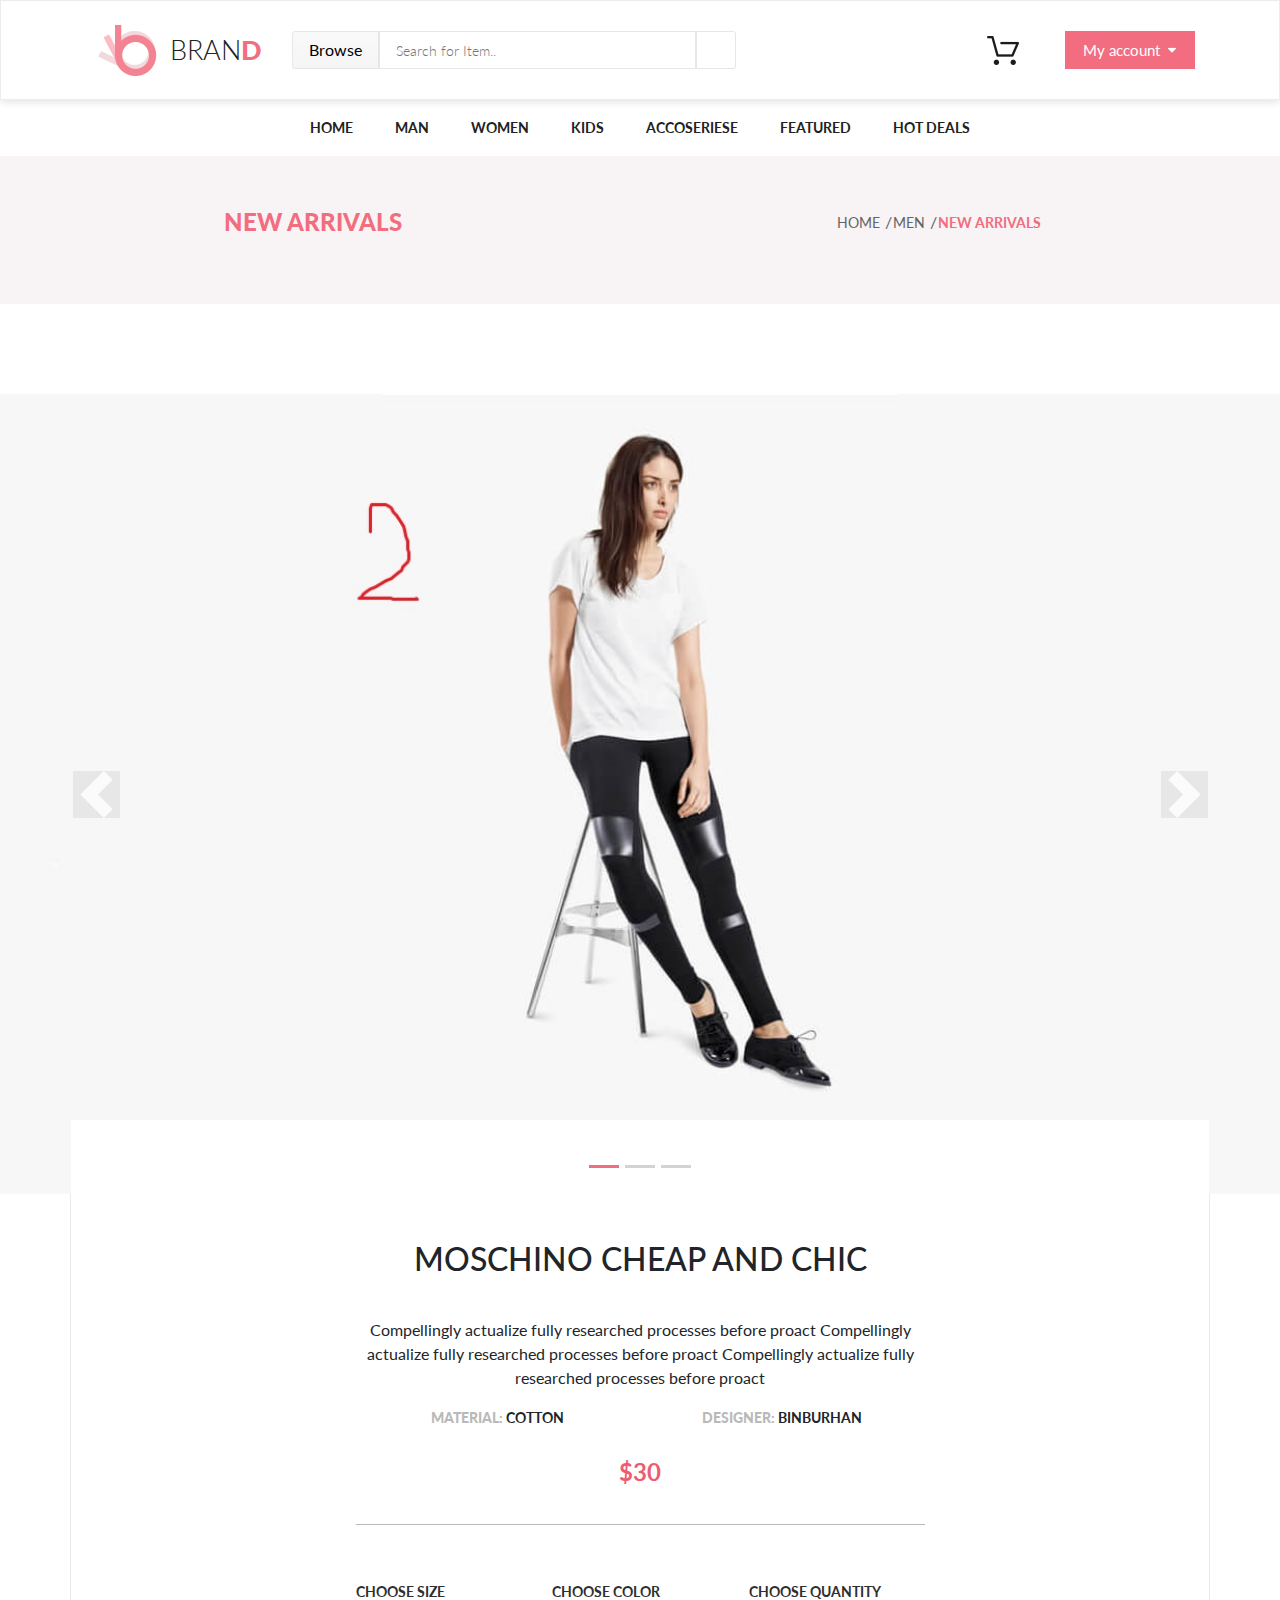
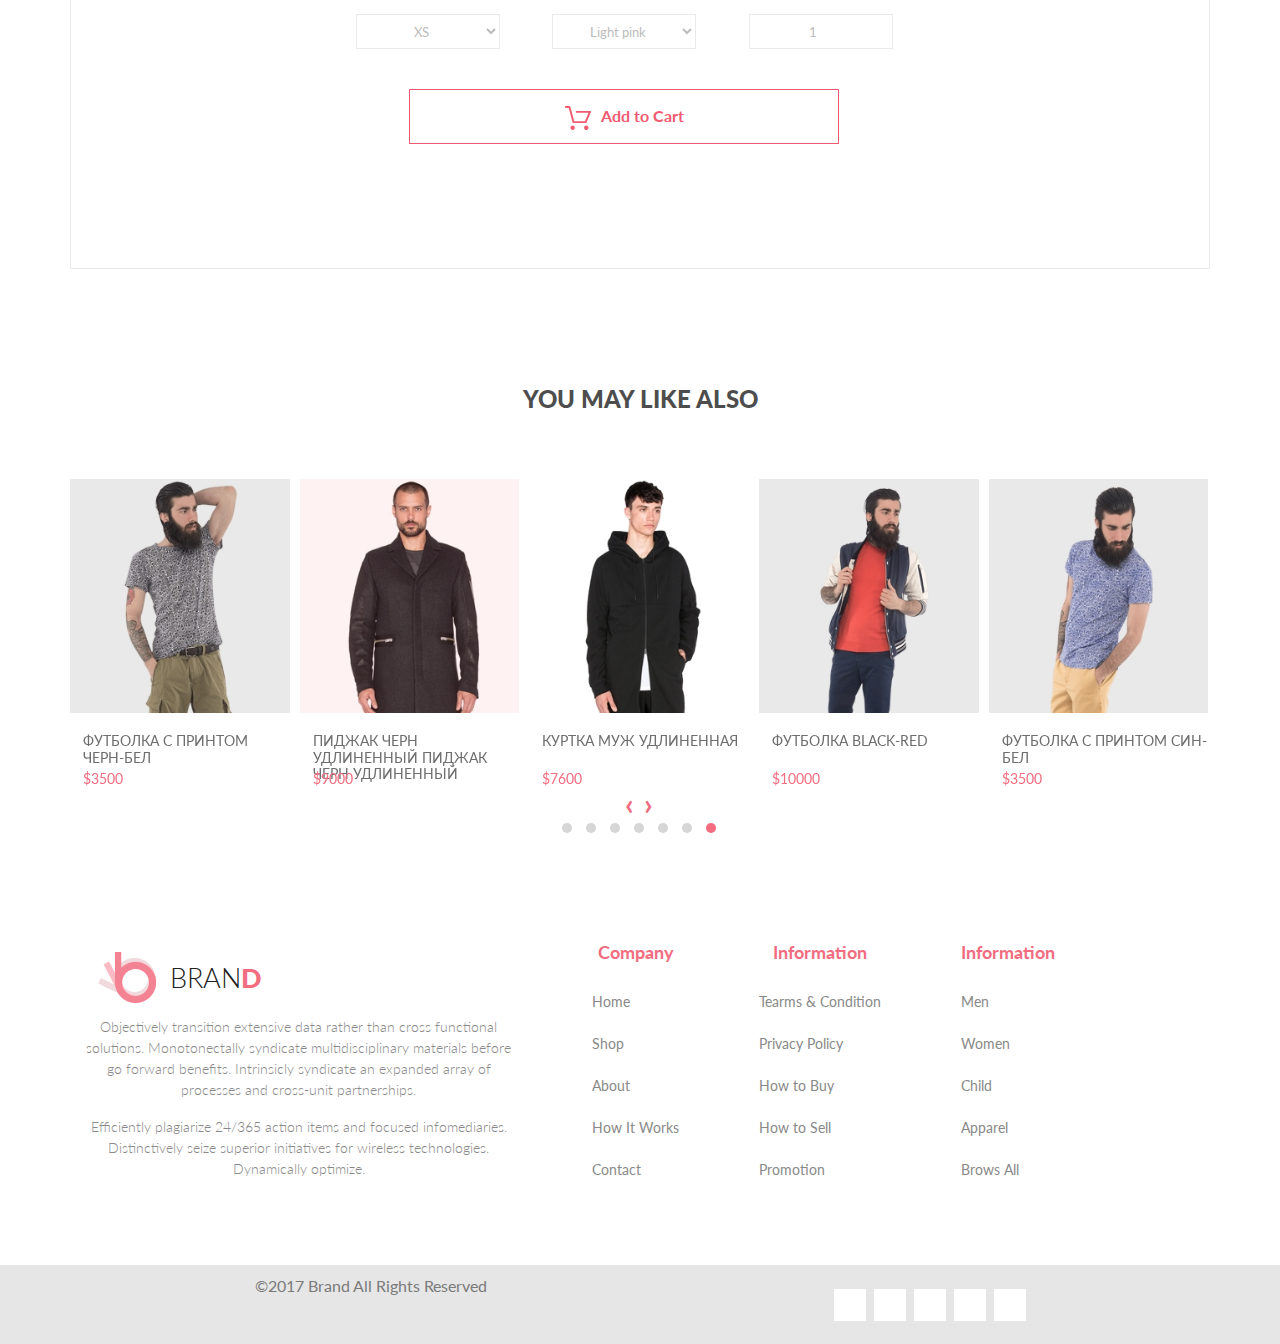
<file: SinglePage.html>
<!doctype html>
<html lang="en">

<head>
    <meta charset="utf-8">
    <meta name="viewport" content="width=device-width, initial-scale=1, shrink-to-fit=no">
    <!--<link rel="stylesheet" href="https://stackpath.bootstrapcdn.com/bootstrap/4.1.2/css/bootstrap.min.css" integrity="sha384-Smlep5jCw/wG7hdkwQ/Z5nLIefveQRIY9nfy6xoR1uRYBtpZgI6339F5dgvm/e9B" crossorigin="anonymous">-->
   <!--  <link rel="stylesheet" href="css/bootstrap4-1-2.min.css"> -->
   <link rel="stylesheet" href="bootstrap-4.1.3-dist/css/bootstrap.css">
    <link rel="stylesheet" href="https://use.fontawesome.com/releases/v5.2.0/css/all.css" integrity="sha384-hWVjflwFxL6sNzntih27bfxkr27PmbbK/iSvJ+a4+0owXq79v+lsFkW54bOGbiDQ" crossorigin="anonymous">
    <link href="https://fonts.googleapis.com/css?family=Lato:100,400,700,900" rel="stylesheet">
    <link rel="stylesheet" href="owlcarousel/assets/owl.carousel.min.css">
    <link rel="stylesheet" href="owlcarousel/assets/owl.theme.default.min.css">
    <link rel="stylesheet" href="styles/singlePage.css">
    <link rel="stylesheet" href="styles/style.css">
    <meta http-equiv="X-UA-Compatible" content="ie=edge">
    <title>Single page</title>
</head>

<body>
        <header class="header">
                <div class="container header-flex">
                    <div class="header-left">
                        <a class="logo" href="index.html">
                            <img src="images/Group 2.png" alt="logotype">BRAN<span>D</span></a>
                        <form action="" class="header-left__form">
                            <button class="header-left-form__button-browse" type="submit">Browse
                                <i class="fas fa-sort-down"></i>  
                            </button>
                            <div class="header-left-form__menu">
                                <ul>
                                    <li>
                                        <a href="javascript:void(0)"><h2>Dresses</h2></a>
                                        <div class="header-left-form-menu__line"></div>
                                    <ul>
                                            <li><a href="javascript:void(0)">Tops</a></li>
                                            <li><a href="javascript:void(0)">Sweaters/Knits</a></li>
                                            <li><a href="javascript:void(0)">Jackets/Coats</a></li>
                                    </ul></li>
                                    <li>
                                        <a href="javascript:void(0)"><h2>Dresses</h2></a>
                                        <div class="header-left-form-menu__line"></div>
                                        <ul>
                                                <li><a href="javascript:void(0)">Tops</a></li>
                                                <li><a href="javascript:void(0)">Sweaters/Knits</a></li>
                                                <li><a href="javascript:void(0)">Jackets/Coats</a></li>
                                                <li><a href="javascript:void(0)">Blazers</a></li>
                                                <li><a href="javascript:void(0)">Denim</a></li>
                                                <li><a href="javascript:void(0)">Leggings/Pants</a></li>
                                        </ul></li>
                                </ul>
                            </div>
                            <input class="header-left-form__input" type="text" placeholder="Search for Item..">
                            <button class="header-left-form__button header-left-form__button-search"><i class="fa fa-search"></i></button>
                        </form>
                    </div>
                    <div class="header-right">
                        <a href="ShoppingCart.html" id="id-cart-for-hover"><img src="images/cart.png" alt="cart"></a>
                        <div class="header-right-form__button">
                            <a href="javascript:void(0)">My account
                                <img class="header-right-form__img" src="images/down.png" alt="down">
                            </a>
                            <div class="my-cart"></div>
                        </div>
                    </div>
        
                </div>
            </header>
    <nav class="nav">
        <div class="container container__menu">
            <ul class="row menu">
                <li>
                    <a href="index.html">Home</a>
                </li>
                <li>
                    <a href="#">Man</a>
                    <div class="mega-box">
                        <div class="mega-flex">
                            <h3>Women</h3>
                            <ul class="mega-list">
                                <li><a href="#">Dresses</a></li>
                                <li><a href="#">Tops</a></li>
                                <li><a href="#">Sweaters/Knits</a></li>
                                <li><a href="#">Jackets/Coats</a></li>
                                <li><a href="#">Blazers</a></li>
                                <li><a href="#">Denim</a></li>
                                <li><a href="#">Leggings/Pants</a></li>
                                <li><a href="#">Skirts/Shorts</a></li>
                                <li><a href="#">Accessories</a></li>
                            </ul>
                        </div>
                        <div class="mega-flex">
                            <h3>Women</h3>
                            <ul class="mega-list">
                                <li><a href="#">Dresses</a></li>
                                <li><a href="#">Tops</a></li>
                                <li><a href="#">Sweaters/Knits</a></li>
                                <li><a href="#">Jackets/Coats</a></li>
                            </ul>
                        </div>
                    </div>
                </li>
                <li>
                    <a href="#">Women</a>
                    <div class="mega-box">
                        <div class="mega-flex">
                            <h3>Women</h3>
                            <ul class="mega-list">
                                <li><a href="#">Dresses</a></li>
                                <li><a href="#">Tops</a></li>
                                <li><a href="#">Sweaters/Knits</a></li>
                                <li><a href="#">Jackets/Coats</a></li>
                                <li><a href="#">Blazers</a></li>
                                <li><a href="#">Denim</a></li>
                                <li><a href="#">Leggings/Pants</a></li>
                                <li><a href="#">Skirts/Shorts</a></li>
                                <li><a href="#">Accessories</a></li>
                                <!--  <li><a href="#">Bags/Purses</a></li>
                            <li><a href="#">Swimwear/Underwear</a></li>
                            <li><a href="#">Nightwear</a></li>
                            <li><a href="#">Shoes</a></li>
                            <li><a href="#">Beauty</a></li> -->
                            </ul>
                        </div>
                        <div class="mega-flex">
                            <h3>Women</h3>
                            <ul class="mega-list">
                                <li><a href="#">Dresses</a></li>
                                <li><a href="#">Tops</a></li>
                                <li><a href="#">Sweaters/Knits</a></li>
                                <li><a href="#">Jackets/Coats</a></li>
                            </ul>
                            <h3>Women</h3>
                            <ul class="mega-list">
                                <li><a href="#">Dresses</a></li>
                                <li><a href="#">Tops</a></li>
                                <li><a href="#">Sweaters/Knits</a></li>
                            </ul>
                        </div>
                        <div class="mega-flex">
                            <h3>Women</h3>
                            <ul class="mega-list">
                                <li><a href="#">Dresses</a></li>
                                <li><a href="#">Tops</a></li>
                                <li><a href="#">Sweaters/Knits</a></li>
                                <li><a href="#">Jackets/Coats</a></li>
                            </ul>
                        </div>
                    </div>
                </li>
                <li>
                    <a href="#">Kids</a>
                </li>
                <li>
                    <a href="#">Accoseriese</a>
                </li>
                <li>
                    <a href="#">Featured</a>
                </li>
                <li>
                    <a href="#">Hot deals</a>
                </li>
            </ul>
        </div>
    </nav>
    <section class="container-fluid block-breadcrumbs">
        <div class="row block-breadcrumbs_describe">
            <p>New Arrivals</p>
        </div>
        <nav class="breadcrumbs">
            <ul class="breadcrumbs-list">
                <li><a href="index.html">home</a></li>
                <li><a href="#">men</a></li>
                <li><a href="#">new arrivals</a></li>
            </ul>

        </nav>
    </section>

    <section class="about-product">

        <div id="carouselExampleIndicators" class="carousel slide" data-ride="carousel">
            <ol class="carousel-indicators">
              <li data-target="#carouselExampleIndicators" data-slide-to="0" class="active"></li>
              <li data-target="#carouselExampleIndicators" data-slide-to="1"></li>
              <li data-target="#carouselExampleIndicators" data-slide-to="2"></li>
            </ol>
            <div class="carousel-inner">
              <div class="carousel-item active">
                <img class="d-block w-100" src="images/single/single-woman2.jpg" alt="First slide">
                <div class="carousel-caption d-none d-md-block">
                    <p>women collection</p> 
                  </div>
              </div>
              <div class="carousel-item">
                <img class="d-block w-100" src="images/single/single-woman1.jpg" alt="Second slide">
                <div class="carousel-caption d-none d-md-block">
                    <p>women collection</p>
                  </div>
              </div>
              <div class="carousel-item">
                <img class="d-block w-100" src="images/single/single-woman3.jpg" alt="Third slide">
                <div class="carousel-caption d-none d-md-block">
                    <p>women collection</p>
                  </div>
              </div>
            </div>
            <a class="carousel-control-prev" href="#carouselExampleIndicators" role="button" data-slide="prev">
              <span class="carousel-control-prev-icon" aria-hidden="true"></span>
              <span class="sr-only">Previous</span>
            </a>
            <a class="carousel-control-next" href="#carouselExampleIndicators" role="button" data-slide="next">
              <span class="carousel-control-next-icon" aria-hidden="true"></span>
              <span class="sr-only">Next</span>
            </a>
          </div>

         <div class="container describe-and-buy-position">
            <div class="row justify-content-center">
                <div class="col-md-6 describe-and-buy__text-position">
                <h2>Moschino Cheap And Chic</h2>
                <p>Compellingly actualize fully researched processes before proact Compellingly actualize fully researched processes before proact Compellingly actualize fully researched processes before proact</p>
                 <div class="describe-and-buy_qualities">
                     <div class="describe-and-buy__single-qualitiy">
                         <b class="describe-and-buy_single-qualitiy__title">material: </b>cotton
                     </div>
                     <div class="describe-and-buy__single-qualitiy">
                        <b class="describe-and-buy_single-qualitiy__title">designer: </b>binburhan
                    </div>   
                 </div>   
                 <div class="describe-and-buy-position__price">$30</div>   
                 <div class="describe-and-buy__line"></div> 
                <form action="#" class="describe-and-buy-position_form__block">
                        <div class="describe-and-buy_form__buttons-position">

                            <div class="describe-and-buy_form_buttons-position__column">
                                    <div>choose size</div>
                                    <select name="choose-size"  class="select__choose" required size="1">
                                            <option value="XS">XS</option>
                                            <option value="S">S</option>
                                            <option value="M">M</option>
                                            <option value="XL">XL</option>
                                            <option value="XXL">XXL</option>
                                        </select>
                            </div>
                            
                        
                        <div class="describe-and-buy_form_buttons-position__column">
                                <div>choose color</div>
                                <select name="choose-color"  class="select__choose" required size="1">
                                    <option value="#FFB6C1">Light pink</option>
                                    <option value="#00FFFF">Aqua</option>
                                    <option value="#FFD700">Gold</option>
                                    <option value="#C0C0C0">Silver</option>
                                </select>
                        </div>
                        
                        <div class="describe-and-buy_form_buttons-position__column">
                            <div>choose quantity</div>
                            <input type="number" class="select__choose" min="1" value="1" >
                        </div>
                        </div>
                        <button class="buy-position_form__btn" ><img src="images/cart-svg.svg" alt="cart-image">Add to Cart</button>
                    </form>
                </div>
            </div>
        </div>
    </section>

    <section class="section-related-products">
        <div>you may like also</div>
    <!-- Обертка для карусели сопутств товаров -->
    <div class="container related-products-wraper"><div class="owl-carousel owl-theme single-page-carousel"></div></div>
    </section>

    <!-- End секция с виндсерфером -->
    <div class="container about-us-and-navigations">
        <section class="about-us">
            <a class="logo" href="index.html">
                <img src="images/Group 2.png" alt="logotype">BRAN<span>D</span>
            </a>
            <div class="about-us__text">
                <p>Objectively transition extensive data rather than cross functional solutions. Monotonectally syndicate multidisciplinary materials before go forward benefits. Intrinsicly syndicate an expanded array of processes and cross-unit partnerships.</p>
                <p>Efficiently plagiarize 24/365 action items and focused infomediaries. Distinctively seize superior initiatives for wireless technologies. Dynamically optimize.</p>
            </div>
        </section>
        <section class="navigations">
            <nav class="nav-company">
                <div class="navigations__header">
                    <p>Company</p>
                </div>
                <ul>
                    <li><a href="#">Home</a></li>
                    <li><a href="#">Shop</a></li>
                    <li><a href="#">About</a></li>
                    <li><a href="#">How It Works</a></li>
                    <li><a href="#">Contact</a></li>
                </ul>
            </nav>
            <nav class="navigations__header">
                <div class="nav-information__header">
                    <p>Information</p>
                </div>
                <ul>
                    <li><a href="#">Tearms &amp; Condition</a></li>
                    <li><a href="#">Privacy Policy</a></li>
                    <li><a href="#">How to Buy</a></li>
                    <li><a href="#">How to Sell</a></li>
                    <li><a href="#">Promotion</a></li>
                </ul>
            </nav>
            <nav class="nav-shop-category">
                <div class="navigations__header">
                    <p>Information</p>
                </div>
                <ul>
                    <li><a href="#">Men</a></li>
                    <li><a href="#">Women</a></li>
                    <li><a href="#">Child</a></li>
                    <li><a href="#">Apparel</a></li>
                    <li><a href="#">Brows All</a></li>
                </ul>
            </nav>


        </section>
    </div>
    <div class="footer">
        <footer class="container footer-inline">
            <div class="copyright">
                <p>&copy;2017 Brand All Rights Reserved</p>
            </div>
            <div class="footer-images">
                <a href="#">
                    <div class="footer-images-one-image">
                        <!--  <img src="images/facebook1.png" alt="">-->
                        <i class="fab fa-facebook-f fa-fw"></i>
                    </div>
                </a>
                <a href="#">
                    <div class="footer-images-one-image">
                        <i class="fab fa-twitter"></i>
                    </div>
                </a>
                <a href="#">
                    <div class="footer-images-one-image">
                        <i class="fab fa-linkedin-in"></i>
                    </div>
                </a>
                <a href="#">
                    <div class="footer-images-one-image">
                        <i class="fab fa-pinterest-p"></i>
                    </div>
                </a>
                <a href="#">
                    <div class="footer-images-one-image">
                        <i class="fab fa-google-plus-g"></i>
                    </div>
                </a>
            </div>
        </footer>
    </div>

    <script src="https://cdnjs.cloudflare.com/ajax/libs/popper.js/1.14.3/umd/popper.min.js" integrity="sha384-ZMP7rVo3mIykV+2+9J3UJ46jBk0WLaUAdn689aCwoqbBJiSnjAK/l8WvCWPIPm49" crossorigin="anonymous"></script>
    <!-- <script src="https://stackpath.bootstrapcdn.com/bootstrap/4.1.3/js/bootstrap.min.js" integrity="sha384-ChfqqxuZUCnJSK3+MXmPNIyE6ZbWh2IMqE241rYiqJxyMiZ6OW/JmZQ5stwEULTy" crossorigin="anonymous"></script> -->
    <script src="jquery-3.3.1/jquery-3.3.1.js"></script>
    <script src="jquery-ui-1.12.1/jquery-ui.js"></script>
    <script src="bootstrap-4.1.3-dist/js/bootstrap.js"></script>
    <script src="owlcarousel/owl.carousel.min.js"></script>

    <script src="js/cart/Cart.js"></script>
    <script src="js/cart/Product.js"></script>
    <script src="js/mainSinglePage.js"></script>
</body>

</html>
</file>
<file: styles/style.css>
@charset "UTF-8";
input[type="submit"] {
  cursor: pointer; }

.add-brand-color-and-weight-to-text {
  color: #f16d7f;
  font-weight: 700; 
}

body {
  text-align: center;
  font-family: "Lato", sans-serif; }

.container {
  width: 1140px;
  margin: 0 auto; }

input, button, a, a :visited, :focus, :active, :hover{
    outline:0 none !important;
    text-decoration: none !important;
    /* background-color: transparent;  */
}

li {
  list-style-type: none; /* Убираем маркеры */
 }
 ul {
  margin-left: 0; /* Отступ слева в браузере IE и Opera */
  padding-left: 0; /* Отступ слева в браузере Firefox, Safari, Chrome */
 }

.header {
  display: flex;
  justify-content: center;
  border: 1px solid #ececec;
  box-sizing: border-box;
  background-color: #ffffff;
  box-shadow: 0 0 10px 0 rgba(0, 0, 0, 0.17);
  height: 100px; }

.header-nb {
  border: 1px solid #ececec;
  box-sizing: border-box;
  background-color: #ffffff;
  box-shadow: 0 0 10px 0 rgba(0, 0, 0, 0.17);
  height: 100px; }

.header-flex {
  display: flex;
  justify-content: space-between;
  align-items: center; }

.header-left {
  display: flex;
  align-items: center; }

.header-right {
  display: flex;
  align-items: center;
  position: relative;
}

.header-right>a {
  padding: 20px; 
}

.form {
  display: flex;
  align-items: center; }

.logo {
  display: flex;
  align-items: center;
  margin-right: 30px;
  color: #222222;
  font-size: 27px;
  font-weight: 300;
  line-height: 32px;
  text-align: center; }

 /*  .logo:hover {
    color: #f16d7f;
  } */

.logo span {
  color: #f16d7f;
  font-size: 27px;
  font-weight: 900;
  line-height: 32px; }

.logo img {
  padding: 13px; }

.header-left__form {
  display: flex;
  justify-content: flex-start; 
  background-color: #fff;
}

.header-left__form button{
  cursor: pointer;
}

.header-left-form__menu{
  position: absolute;
  background-color: white;
  display: none;
  top: 68px;
  text-align: left;
  line-height: 1.8;
  z-index: 2;
  padding: 5px 80px 5px 20px;
}
.header-left-form__menu a{
  color: #646464;
  font-size: 14px;
  font-weight: 300;
}
.header-left-form-menu__line{
  height: 1px;
  background-color: #646464;
  width: 100%;
}

.header-left__form button:last-child{
  background: none;
}

.header-left-form__menu h3{
  margin: 0;
}
.header-right-form__button {
  background-color: #f16d7f;
  width: 130px;
  height: 38px;
  color: #ffffff;
  font-size: 15px;
  font-weight: 400;
  line-height: 32px;
  text-align: right;
  margin-left: 26px; }

.header-right-form__button > a {
  display: flex;
  justify-content: center;
  align-items: center;
  color: #ffffff;
  font-size: 15px;
  font-weight: 400;
  line-height: 32px;
  text-align: right;
  height: 100%;
  width: 100%; }

.my-cart{
  background-color: #ffffff;
  position: absolute;
  top: 65px;
  left: -50px;
  color: black;
  padding: 20px 15px 0 15px;
  border: 1px #e8e8e8 solid;
  border-radius: 5px;
  display: none; 
  z-index: 1;
}

.header-right:hover .my-cart {
  display: block;
}

.block-my-items_item {
  display: flex;
  width: 100%;
  /*width: 225px;*/
  padding-bottom: 8px;
  margin-bottom: 16px;
  border-bottom: 1px solid #ededed;
  line-height: 15px;
  justify-content: space-between;
}
.block-my-items_item a {
  color: #222222;
  font-size: 10px;
  font-weight: 700;
  text-transform: uppercase;
  text-decoration: none;
  text-align: left;
  margin-right: 7px;
}
.block-my-items_item a:hover{
  color: #f16d7f;
}

.block-my-items_item span {
  color: #f16d7f;
  font-size: 12px;
  font-weight: 400;
}

.block-my-items button{
  display: block;
  margin-left: auto;
  padding-right: 0;
  align-self: center;
  background: none;
  border: none;
  margin-left: 30px;
}

.block-my-items button:hover{
  color: #f16d7f ;
}

.block-my-items_item__img img{
  width: 72px;
  outline: 1px solid #fff;
  /*transition: all 0.5s;*/
}
.block-my-items_item__describe{
  display: flex;
  flex-flow: column;
  justify-content: flex-start;
}

.my-cart_total{
  display: flex;
  justify-content: space-between;
  margin-bottom: 10px;
  font-size: 16px;
  font-weight: 700;
  text-transform: uppercase;
}

.my-cart__btns {
  width: 100%;
  display: block;
  margin-bottom: 10px;
  width: 227px;
  height: 53px;
  border: 1px solid #eaeaea;
  color: #4a4a4a;
  font-size: 14px;
  font-weight: 700;
  text-align: center;
  line-height: 53px;
  text-transform: uppercase;
  text-decoration: none;
}

.my-cart__btns:hover{
  border-color: #f16d7f;
  color: #f16d7f;
}

.header-left-form__button {
  border-bottom-right-radius: 3px;
  border-top-right-radius: 3px;
  border: 1px solid #e6e6e6;
  box-sizing: border-box;
  background: -webkit-linear-gradient(-90deg, #f9f9f9 0%, #f5f5f5 100%);
  background: -moz-linear-gradient(-90deg, #f9f9f9 0%, #f5f5f5 100%);
  background: -o-linear-gradient(-90deg, #f9f9f9 0%, #f5f5f5 100%);
  background: -ms-linear-gradient(-90deg, #f9f9f9 0%, #f5f5f5 100%);
  background: linear-gradient(180deg, #f9f9f9 0%, #f5f5f5 100%);
  width: 40px;
  height: 38px; }
  .header-left-form__button i {
    color: #a4a4a4;
    font-size: 14px; }

.header-right-form__button {
  display: flex;
  align-items: flex-end; }

.header-right-form__img {
  margin-left: 8px; }

.header-left-form__input {
  /* border-bottom-right-radius: 3px;
  border-top-right-radius: 3px; */
  border: 1px solid #e6e6e6;
  box-sizing: border-box;
  background-color: #ffffff;
  width: 317px;
  height: 38px;
  margin: 0;
  padding-left: 16px; 
  color:  #a4a4a4;
  font-size: 14px;
  font-weight: 300;
 }

.header-left-form__button-browse {
  border-bottom-left-radius: 3px;
  border-top-left-radius: 3px;
  border: 1px solid #e6e6e6;
  box-sizing: border-box;
  background: -webkit-linear-gradient(-90deg, #f9f9f9 0%, #f5f5f5 100%);
  background: -moz-linear-gradient(-90deg, #f9f9f9 0%, #f5f5f5 100%);
  background: -o-linear-gradient(-90deg, #f9f9f9 0%, #f5f5f5 100%);
  background: -ms-linear-gradient(-90deg, #f9f9f9 0%, #f5f5f5 100%);
  background: linear-gradient(180deg, #f9f9f9 0%, #f5f5f5 100%);
  width: 87px;
  height: 38px;
  margin: 0; }
  .header-left-form__button-browse i {
    color:  #838383;
   }

   .header-left__form:hover .header-left-form__menu{
     display: flex;
   }

.container__menu {
  display: flex;
  justify-content: center; }

/*margin: 0 */
.menu {
  display: flex;
  justify-content: space-between;
  width: 680px;
  padding: 5px 0 5px 0;
  margin-top: 0;
  margin-bottom: 0; }

.menu li {
  display: flex;
  justify-content: space-between;
  position: relative; }

.menu > li > a {
  display: flex;
  justify-content: space-between;
  color: #222222;
  font-size: 14px;
  font-weight: 700;
  line-height: 26px;
  text-align: left;
  text-transform: uppercase;
  height: 100%;
  padding: 10px; }

.nav__slider {
  display: flex;
  align-items: center;
  background-image: url(../images/slider.png);
  height: 565px; }

.nav-slider__img {
  display: flex;
  margin-left: 235px; }

.nav-slider__text {
  text-align: start;
  height: 92px;
  font-size: 23pt;
  margin-left: 230px;
  margin-top: 224px;
  border-left: 12px solid #f16d7f;
  padding-left: 12px;
  font-weight: 900;
  color: #222222; }

.nav-slider__text h2 {
  color: #222222;
  font-size: 60px;
  font-weight: 900;
  line-height: 47px;
  margin: 0 0 12px; }

.nav-slider__text span {
  color: #f16d7f;
  text-align: left; }

.photo-blocks {
  display: flex;
  margin-top: 100px;
  color: black; }

  .photo-blocks img{
    -moz-transition: all 1s ease-out;
    -o-transition: all 1s ease-out;
    -webkit-transition: all 1s ease-out;
  }
  .photo-blocks img:hover{
    -webkit-transform: scale(1.05);
    -moz-transform: scale(1.05);
    -o-transform: scale(1.05);
  }

.photo-blocks-left {
  width: 560px;
  margin-right: 10px; }

.photo-blocks-right {
  width: 560px; }

.photo-blocks-left img:first-child {
  margin-bottom: 10px; }

.photo-blocks-right img:first-child {
  margin-bottom: 10px; }

.write {
  background-color: #ffffff;
  width: 175px;
  height: 82px; }

.photo-blocks-left__Small,
.photo-blocks-left__Big {
  position: relative; }

.write {
  position: absolute;
  top: 20px;
  left: 0;
  text-transform: uppercase;
  font-family: Lato, serif;
  font-weight: 900;
  vertical-align: middle;
  color: black; }

.write h2 {
  color: #f16d7f; }

.mini-catalog__products {
  display: flex;
  justify-content: space-between;
  flex-wrap: wrap;
  margin-top: 39px; }

.mini-catalog {
  margin-top: 100px; }

.mini-catalog__header {
  color: #222222;
  font-size: 30px;
  font-weight: 700;
  line-height: 54px;
  text-align: center; }

.mini-catalog__header-2 {
  color: #9f9f9f;
  font-size: 14px;
  font-weight: 400;
  line-height: 54px;
  text-align: center; }

.string {
  display: flex;
  width: 100%;
  justify-content: space-between; }

.product {
  display: flex;
  justify-content: space-between;
  flex-direction: column;
  background-color: #ffffff; }

.hover-product {
  position: relative;
  width: 263px;
  height: 364px;
  margin-bottom: 39px; }

.flex-add {
  display: flex;
  justify-content: center;
  position: absolute;
  top: 90px;
  left: 0;
  width: 263px; }

.hover-product:hover {
  box-shadow: 0 5px 8px 0 rgba(0, 0, 0, 0.16); }

.add-to-cart-btn {
  color: #ffffff;
  font-size: 13px;
  font-weight: 700;
  text-align: left;
  border: 1px solid;
  padding: 17px;
  display: none;
}
.add-to-cart-btn:hover{
  background-color: #f16d7f;
}

.hover-product:hover .add-to-cart-btn {
  display: inline; }

.product-name-and-prise {
  display: flex;
  align-items: center;
  justify-content: flex-start;
  flex-direction: column; }

.product-name p {
  margin: 5px; }

.hover-product:hover img {
  filter: brightness(60%); }

.product-name {
  color: #222222;
  font-size: 17px;
  font-weight: 400;
  text-align: center; }

.product-price {
  color: #f16d7f;
  font-size: 16px;
  font-weight: 700;
  text-align: center; }

.product-name-and-prise p {
  margin: 5px;
  font-weight: 700; }

.catalog__button-all-products {
  color: #ffffff;
  font-size: 16px;
  font-weight: 400;
  line-height: 54px;
  text-align: center;
  background-color: #f16d7f;
  padding: 20px; }

.why-we {
  display: flex;
  width: 1140px;
  height: 529px;
  margin-bottom: 97px; }

.why-we__right {
  background-color: #222224 !important;
  width: 611px;
  height: inherit; }

.why-we__left {
  position: relative; }
.why-we__left:hover{
  cursor: pointer;
}

.why-we__left:hover .why-we-left__inscription{
    -webkit-transform: scale(2.1) translate(100px,50px);
    -moz-transform: scale(2.1) translate(100px,0);
    -o-transform: scale(2.1) translate(350px,0);
}

.why-we-left__inscription {
  position: absolute;
  top: 146px;
  left: 39px;
  width: 300px;
  height: 78px;
  color: #ffffff;
  font-size: 52px;
  font-weight: 700;
  text-transform: uppercase;
  line-height: 0.7; 

  -moz-transition: all 1s ease-out;
  -o-transition: all 1s ease-out;
  -webkit-transition: all 1s ease-out;
}

.why-we-left-description__text {
  color: white;
  width: 220px; }

.why-we__left-description {
  display: flex; }

  .why-we__left-description:hover{
    border: 1px white solid;
    cursor: pointer;
  }

.why-we-left-description-img img {
  /* width: 45px */
  height: 32px;
}

.why-we-left-description-img img {
  display: flex;
  justify-content: center;
  align-items: center; }

.why-we-left__position-image {
  margin-left: 48px;
  margin-top: 36px; }

.review-and-describe {
  background-image: url(../images/2-layers.jpg);
  width: 1600px;
  height: 438px;
  display: flex; }

.review-and-describe-column {
  width: 800px;
  position: relative; }

.why-we-left__inscription span:nth-child(1) {
  /* Style for "30% OFFER" */
  letter-spacing: 1.5px; }

.why-we-left__inscription span:nth-child(2) {
  color: #f16d7f;
  letter-spacing: 1.5px; }

.why-we-left__inscription span:nth-child(3) {
  font-size: 32px;
  letter-spacing: 0.9px; }

.why-we__left-descriptions {
  height: 100%;
  display: flex;
  flex-direction: column;
  justify-content: space-around; }

.why-we-left-description-text__p {
  font-size: 20px;
  font-weight: 700; }

.catalog {
  margin-bottom: 113px; }

.review-and-describe-column__subscribe {
  position: absolute;
  top: 149px;
  left: 92px;
  color: #222224;
  text-transform: uppercase;
  text-align: center;
  font-weight: 400;
  line-height: 24px;
  font-size: 14px; }

.review-and-describe-column__border {
  display: flex;
  left: 953px;
  height: inherit;
  width: 1px;
  background-color: white; }

.review-and-describe-right-column-inner-block {
  position: absolute;
  top: 111px;
  left: 230px;
  width: 530px; }

.review-and-describe-left-text {
  display: flex; }

.review-and-describe-left__comment {
  /*color:  rgba(34, 34, 36, 0.67) */
  font-size: 16px;
  font-style: italic;
  line-height: 26px;
  margin: 10px 0 10px; }

.review-and-describe-left-photo-leftText {
  text-align: left;
  margin-left: 28px; }

.review-and-describe-left__who {
  color: #f16d7f;
  font-size: 16px;
  /* ╨Я╤А╨╕╨▒╨╗╨╕╨╢╨╡╨╜╨╕╨╡ ╨╕╨╖-╨╖╨░ ╨┐╨╛╨┤╤Б╤В╨░╨╜╨╛╨▓╨║╨╕ ╤И╤А╨╕╤Д╤В╨╛╨▓ */
  font-weight: 700;
  line-height: 26px;
  margin: 0; }

.review-and-describe-left__where-who {
  color: #222224;
  font-size: 12px;
  font-weight: 400;
  margin: 0; }

.review-and-describe-column__subscribe p:first-child {
  font-size: 24px; }

.review-and-describe-column__subscribe p:first-child {
  font-size: 24px;
  line-height: 24px; }

.about-us {
  width: 427px;
  height: 180px; }

.about-us p {
  color: #898989;
  font-weight: 300;
  font-size: 14px; }

/*line-height: 24px */
/*letter-spacing: 0.35px */
.navigations {
  display: flex; }

.navigations ul {
  height: 179px;
  display: flex;
  justify-content: space-between;
  flex-direction: column;
  list-style-type: none;
  text-align: left;
  color: #898989;
  font-size: 14px;
  font-weight: 400;
  line-height: 42px; }

.navigations ul a {
  color: #898989;
  font-size: 14px;
  font-weight: 400;
  line-height: 42px; }

.logo a {
  color: #222222;
  font-size: 27px;
  font-weight: 300;
  line-height: 32px;
  text-align: center; }

.about-us-and-navigations {
  display: flex;
  margin-top: 100px;
  margin-bottom: 89px; }

.navigations nav {
  margin-left: 80px; }

.footer {
  background-color: #e6e6e6;
  height: 79px;
  display: flex;
  justify-content: center; }

.navigations__header {
  color: #f16d7f;
  font-size: 18px;
  font-weight: 700;
  line-height: 26px; }

.footer-inline {
  display: flex;
  justify-content: space-around; }

.copyright {
  color: #7a7a7a;
  font-size: 16px;
  font-weight: 400;
  line-height: 42px; }

.footer-images-one-image {
  background-color: #ffffff;
  width: 32px;
  height: 32px;
  display: flex;
  justify-content: center;
  align-items: center;
  color: #b2b2b2; }

  .footer-images-one-image:hover{
    background-color: #f16d7f;
  }

.footer-images {
  display: flex;
  align-items: center; }

.footer-images a {
  margin-left: 8px; }

.mega-box {
  border-radius: 5px;
  border: 1px solid #e8e8e8;
  background-color: #ffffff;
  position: absolute;
  top: 46px;
  display: none; 
  z-index: 1;
}

/*display: flex */
.mega-flex {
  width: 235px;
  padding: 5px 20px 20px;
  font-size: 14px;
  font-weight: 400;
  line-height: 32px; }

.menu > li:hover .mega-box {
  display: flex; }

.mega-list a {
  width: 100px;
  color: #646464;
  line-height: 28px; }

.mega-flex h3 {
  text-transform: uppercase;
  color: #232323;
  font-size: 14px;
  text-align: left;
  margin: 0 0 4px;
  border-bottom: 1px solid #e8e8e8; }

.mega-list {
  padding-left: 0;
  text-align: left; }

.mega-box:before {
  content: "";
  width: 15px;
  height: 15px;
  border-top: 1px solid #e8e8e8;
  position: absolute;
  top: -8px;
  left: 30px;
  transform: rotate(40deg) skewX(-11deg);
  background-color: #ffffff; }

.mega-list a:hover {
  color: #f16d7f; }

.block-breadcrumbs {
  display: flex;
  justify-content: space-around;
  background-color: #f8f3f4;
  /*width: $width-site */
  height: 148px;
  margin-bottom: 90px;
  align-items: center; }

.breadcrumbs-list li {
  display: inline-block; }

.breadcrumbs-list li a {
  color: #636363;
  font-size: 14px;
  line-height: 20px;
  text-align: center;
  text-transform: uppercase; }

.breadcrumbs-list li::before {
  content: "/";
  color: #636363;
  margin: 1px; }

.breadcrumbs-list li:first-child::before {
  content: ""; }

.breadcrumbs-list li:last-child a {
  color: #f16d7f;
  font-weight: 700; }

.block-breadcrumbs_describe {
  color: #f16d7f;
  font-size: 24px;
  font-weight: 900;
  line-height: 20px;
  text-align: center;
  text-transform: uppercase; }

.tr_no-th {
  height: 162px;
  margin-left: 20px;
  color: #222222;
  font-size: 13px;
  font-weight: 700; }
  .tr_no-th input {
    width: 40px;
    text-align: center; }
  .tr_no-th .describe-column {
    text-align: left; }
    .tr_no-th .describe-column:first-child a {
      color: #222222; }
  .tr_no-th p {
    color: #656565; }
    .tr_no-th p span {
      font-weight: 400;
      color: #6f6e6e;
      text-align: left; }

.products-in-cart {
  width: 1140px; }

.products-in-cart th, .products-in-cart td {
  border-bottom: 1px solid #eaeaea; }

.products-in-cart th {
  text-transform: uppercase; }

.photo-product-in-cart__img {
  transition: all 0.5s; }
  .photo-product-in-cart__img:hover {
    transform: scale(1.1, 1.1); }

.speed-sale {
  padding: 10px;
  background-color: #f16d7f;
  color: white;
  font-size: 20px;
  font-weight: 700;
  width: fit-content;
  position: absolute;
  left: 1900px;
  top: 270px;
  animation: move_speed-sale 8s ease-in 1s;
  animation-fill-mode: forwards; }
@keyframes move_speed-sale {
  0% {
    left: 1900px;
    background-color: #f8f3f4; }
  25% {
    left: 800px; }
  50% {
    left: 1300px; }
  100% {
    left: 1000px;
    background-color: #f16d7f; } }
.products-in-cart__header {
  font-size: 13px;
  font-weight: 700;
  color: #222222; }

.products-in-cart-buttons {
  display: flex;
  justify-content: space-between;
  margin: 42px 0; }

.products-in-cart-buttons__button-a {
  display: flex;
  justify-content: space-between;
  padding: 20px 39px 18px 39px;
  color: #4a4a4a;
  font-size: 14px;
  font-weight: 700;
  border: 1px solid #eaeaea;
  background-color: #ffffff;
  text-transform: uppercase; }

.do-order {
  display: flex;
  text-align: center;
  justify-content: space-between;
  margin-bottom: 80px; }
  .do-order:last-child {
    display: block;
    background-color: #f5a471;
    width: 360px;
    height: 214px; }

.email-for-subscribe {
  background-color: #e1e1e1;
  width: 282px;
  height: 46px;
  border-radius: 23px 0 0 23px;
  border-top-style: none;
  border-right-style: none;
  border-left-style: none;
  border-bottom-style: none;
  padding: 0 0 0 28px; }
  .email-for-subscribe:focus {
    outline: none; }

.subscribe {
  background-color: #f16d7f;
  width: 104px;
  height: 46px;
  border-radius: 0 23px 23px 0;
  border: none;
  margin-left: -42px;
  padding: 0;
  color: #ffffff;
  font-size: 14px;
  font-weight: 400;
  cursor: pointer; }
  .subscribe:focus {
    outline: none; }

.do-order-block {
  text-align: left;
  width: 355px; }

.do-order-block__input-element {
  border: 1px solid #eaeaea;
  box-sizing: border-box;
  background-color: #ffffff;
  width: 355px;
  height: 45px;
  padding-left: 18px;
  padding-right: 12px; }

.do-order-block__coupon-discount {
  margin-bottom: 20px; }

.do-order-block__to-checkout {
  background-color: #f5f3f3;
  width: 360px;
  text-align: right;
  padding: 40px 44px 40px 44px;
  box-sizing: border-box; }

.do-order-block__address {
  margin-bottom: 20px; }

.brand-type-button {
  background-color: #f16d7f;
  padding: 18px 42px 18px 42px;
  color: #ffffff;
  font-size: 16px;
  font-weight: 700;
  text-align: center;
  border: none;
  text-transform: uppercase; }

.brand-type-button2 {
  background-color: #f16d7f;
  padding: 18px 0 18px 0;
  text-align: center;
  border: none; }
  .brand-type-button2 a {
    text-transform: uppercase;
    color: #ffffff;
    font-size: 16px;
    font-weight: 700; }

.do-order-block__text-header {
  color: #222222;
  font-size: 16px;
  font-weight: 700;
  text-transform: uppercase;
  margin-top: 0; }

.do-order-block__button {
  width: 100%; }

.do-order-block__linear {
  background-color: #e2e2e2;
  height: 1px;
  width: 100%;
  margin-bottom: 17px; }

/*.coupon-discount__p
 * text-transform: uppercase
 * font-size: */
.light-button {
  border: 1px solid #eaeaea;
  box-sizing: border-box;
  background-color: #ffffff;
  padding: 12px 17px 12px 17px;
  color: #4a4a4a;
  font-size: 11px;
  font-weight: 700;
  text-transform: uppercase; }

.coupon-discount__mb_position {
  margin-bottom: 25px; }

.checkoutMain__column {
  width: 50%; }
  .checkoutMain__column h3 {
    color: #222222;
    font-size: 13px;
    font-weight: 400;
    text-transform: uppercase; }
  .checkoutMain__column:first-child {
    margin-left: 35px; }

.small-light-gray-text {
  color: #b3b2b2;
  font-size: 13px;
  font-weight: 400;
  line-height: 20px; }

.checkoutMain__row {
  text-align: left; }
  .checkoutMain__row h2 {
    color: #222222;
    font-size: 16px;
    font-weight: 700;
    text-transform: uppercase; }

.checkoutMain__container-for-columns {
  display: flex; }

.checkoutMain__light-button {
  width: 180px;
  height: 50px;
  border: 1px solid #eaeaea;
  background-color: #ffffff; }

.checkoutMain__input-text {
  box-sizing: border-box;
  background-color: #ffffff;
  width: 390px;
  height: 45px;
  padding: 0 10px 0 10px; }

/*!!!!!!!!!!!!!!!! */
.radio input {
  position: absolute;
  z-index: -1;
  opacity: 0;
  margin: 10px 0 0 7px; }

.radio__text {
  position: relative;
  padding: 0 0 0 35px;
  cursor: pointer; }

.radio__text:before {
  content: "";
  position: absolute;
  top: 2px;
  left: 0;
  width: 15px;
  height: 15px;
  border: 1px solid #CDD1DA;
  border-radius: 50%;
  background: #FFF; }

.radio__text:after {
  content: "";
  position: absolute;
  top: 6px;
  left: 4px;
  width: 9px;
  height: 9px;
  border-radius: 50%;
  background: #000000;
  box-shadow: inset 0 1px 1px rgba(0, 0, 0, 0.5);
  opacity: 0;
  transition: 0.2s; }

.radio input:checked + .radio__text:after {
  opacity: 1; }

  .describe-and-buy-position {
    border: 1px solid #eaeaea;
    box-sizing: border-box;
    background-color: #ffffff;
    height: 750px;
    margin-top: -75px; 
    margin-bottom: 120px;}

.product-description {
  border: 1px solid #eaeaea;
  box-sizing: border-box;
  background-color: #f7f7f7;
  height: 800px; }

.carousel-indicators-nb {
  bottom: -100px; }
  .carousel-indicators-nb li {
    background-color: #f16d7f; }

.select__choose {
  color: #bcbcbc;
  font-size: 13px;
  font-weight: 400;
  line-height: 24px;
  text-align: center;
  size: 20px;
  border: 1px solid #eaeaea;
  box-sizing: border-box;
  background-color: #ffffff;
  width: 144px;
  height: 35px;
  padding: 0 10px 0 10px;
  /*margin-right: 43px */ }

.describe-and-buy__text-position {
  margin-top: 120px;
  padding: 0; }

.describe-and-buy-position_form__block {
  width: 537px; }

.describe-and-buy_form__buttons-position {
  display: flex;
  justify-content: space-between; }

.carousel-control-prev-icon-nb {
  background-color: rgba(42, 42, 42, 0.15);
  width: 47px;
  height: 47px;
  vertical-align: middle; }

/*# sourceMappingURL=style.css.map */

.carousel-control-next-icon, .carousel-control-prev-icon {
  background-color:  rgba(42, 42, 42, 0.15);
width: 47px;
height: 47px;
}
</file>
<file: styles/singlePage.css>
.carousel-indicators .active {
    background-color: #f16d7f;
}

.describe-and-buy_form_buttons-position__column{
    display: flex;
    flex-direction: column;
}

.justify-content-center{
    position: relative;
    background-color: white;
}

#carouselExampleIndicators{
border-color: #f16d7f;;
}

 .single-page-carousel img {
    margin-bottom: 20px;
} 

.single-page-carousel div a {
    display: flex;
    flex-direction: column;
    text-decoration: none;
    font-family: Lato !important;
    color:  #6f6e6e;
    font-size: 14px;
    font-weight: 400;
    text-align: left; 
    text-transform: uppercase;
}

.single-page-carousel a span{
    margin-left: 13px;
    margin-bottom: 15px;
}

.carousel-price-item{
    color: #f16d7f;
    margin-bottom: 0!important;
    display: block!important;
    position: absolute!important;
    bottom: 0!important;
    left: 0!important;
}

.owl-carousel{
    width: 1138px;
}

.owl-item{
    position: relative;
    height: 309px;
}

.owl-theme .owl-dots .owl-dot.active span, .owl-theme .owl-dots .owl-dot:hover span {
    background: #f16d7f;
}

.owl-nav button{
    color: #f16d7f;
    font-size: 20px;
}

.owl-carousel .owl-nav button.owl-next, .owl-carousel .owl-nav button.owl-prev, .owl-carousel button.owl-dot{
    color: #f16d7f;
    font-size: 30px;
    font-weight: 700; 
}

.related-products-wraper{
    padding: 0;
}

.owl-theme .owl-nav [class*=owl-]:hover {
    color: #f16d7f;
    font-weight: 900;
    background-color: #fff;
    text-decoration: none;
}

.carousel-indicators li {
    background-color: lightgrey;
}

.owl-item:hover img {
    filter: brightness(40%);
    -webkit-filter: brightness(40%);
}

.single-page-carousel .add-to-cart-btn{
    display: none;
} 

.owl-item:hover .add-to-cart-btn {
    display: inline;
}

.flex-add {
    display: flex;
    justify-content: center;
    position: absolute;
    top: 90px;
    left: 44px;
}
.single-page-carousel div .add-to-cart-btn{
     color: white;
}

 .flex-add-carousel {
     display: flex;
     justify-content: center;
     position: absolute;
     top: 80px;
    left:44px;
}
.buy-position_form__btn{
    border-style: solid;
    border-width: 1px;
    border-color:  #ef5b70;
    box-sizing: border-box;
    background-color:  #ffffff;
    color: #ef5b70;
    /* width: 537px; */
    width: 80%;
    height: 55px;
    font-size: 16px;/* Приближение из-за подстановки шрифтов */
    font-weight: 700;
    text-align: center;
    margin-top: 20px;
}
.buy-position_form__btn:hover{
    color:  #ffffff;
    background-color:   #ef5b70;
}
.buy-position_form__btn img{
    color:  #ef5b70;
    width: 26px;
    height: 24px;
    margin-right: 10px;
}

.owl-theme .owl-nav {
    margin-top: 0;
}

.carousel-caption{
    color: #ef5b70;
        position: absolute;
        right: 0px;
        bottom: 10px;
        left: 0px;
        z-index: 1;
        display: flex;
        justify-content: center;
        padding-left: 0px;
        margin-right: 15%;
        margin-left: 15%;
        list-style: none;

}

.describe-and-buy__text-position h2{
    margin-bottom: 40px;
    text-transform: uppercase;
}

.describe-and-buy_qualities{
    display: flex; 
    flex-direction: row; 
}

.describe-and-buy__single-qualitiy{
    width: 50%;
    text-transform: uppercase;
    font-weight: 700;
    font-size: 14px;
    line-height: 24px;
    margin-bottom: 30px;
}

.describe-and-buy_single-qualitiy__title{
    color:  #b9b9b9;
}
.describe-and-buy-position__price{
color:  #ef5b70;
font-size: 24px;/* Приближение из-за подстановки шрифтов */
font-weight: 700;
line-height: 24px;/* Приближение из-за подстановки шрифтов */
text-align: center;
margin-bottom: 40px;
}
.describe-and-buy__line{
    height: 1px;
    width: 100%;
    background-color: #b9b9b9;
    margin-bottom: 55px;
}
.describe-and-buy_form_buttons-position__column{
    color:  #2f2f2f;
    font-size: 14px;/* Приближение из-за подстановки шрифтов */
    font-weight: 700;
    line-height: 24px;/* Приближение из-за подстановки шрифтов */
    text-align: left;
    text-transform: uppercase;
}

.describe-and-buy_form__buttons-position{
    margin-bottom: 20px;
}
.describe-and-buy_form_buttons-position__column div{
    margin-bottom: 10px;
}

.section-related-products > div{
    color:  #4d4d4d;
    font-size: 24px;
    font-weight: 900;
    line-height: 20px;
    text-transform: uppercase;
    margin-bottom: 70px;
}
</file>
